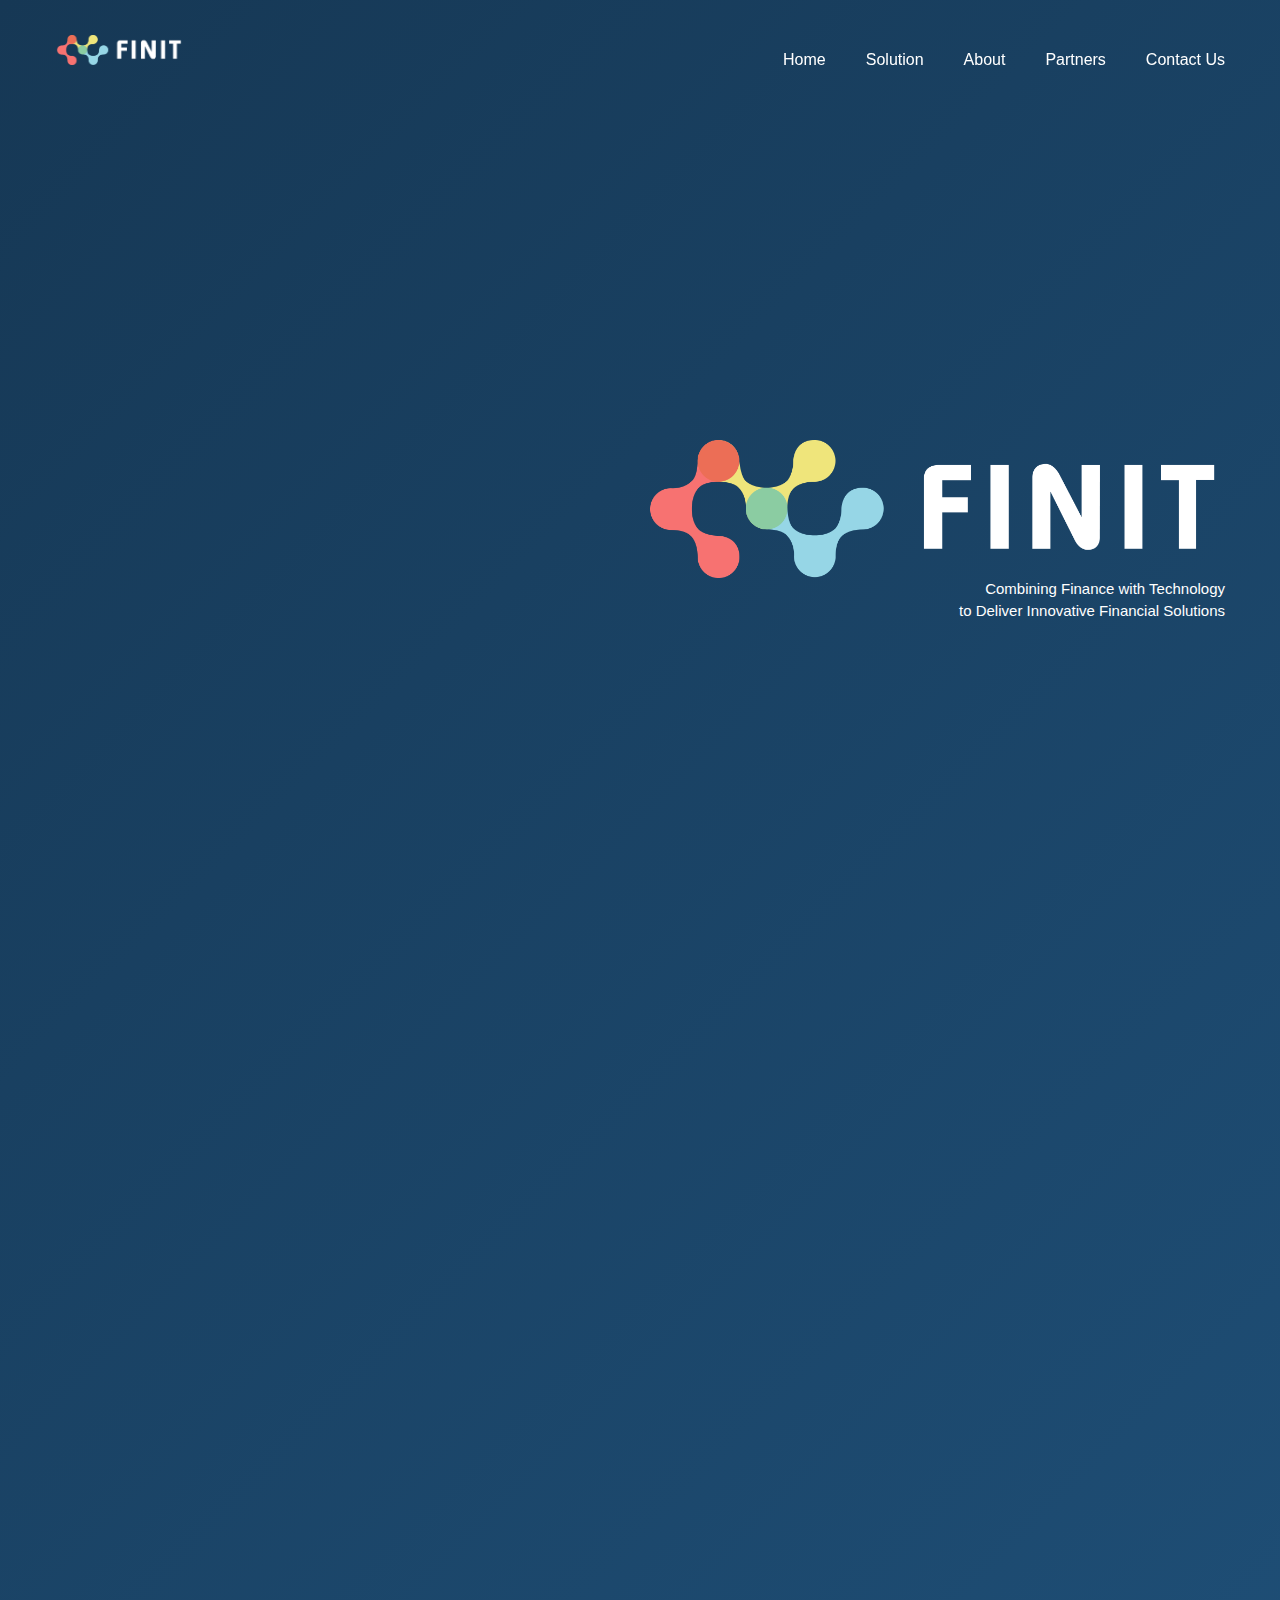
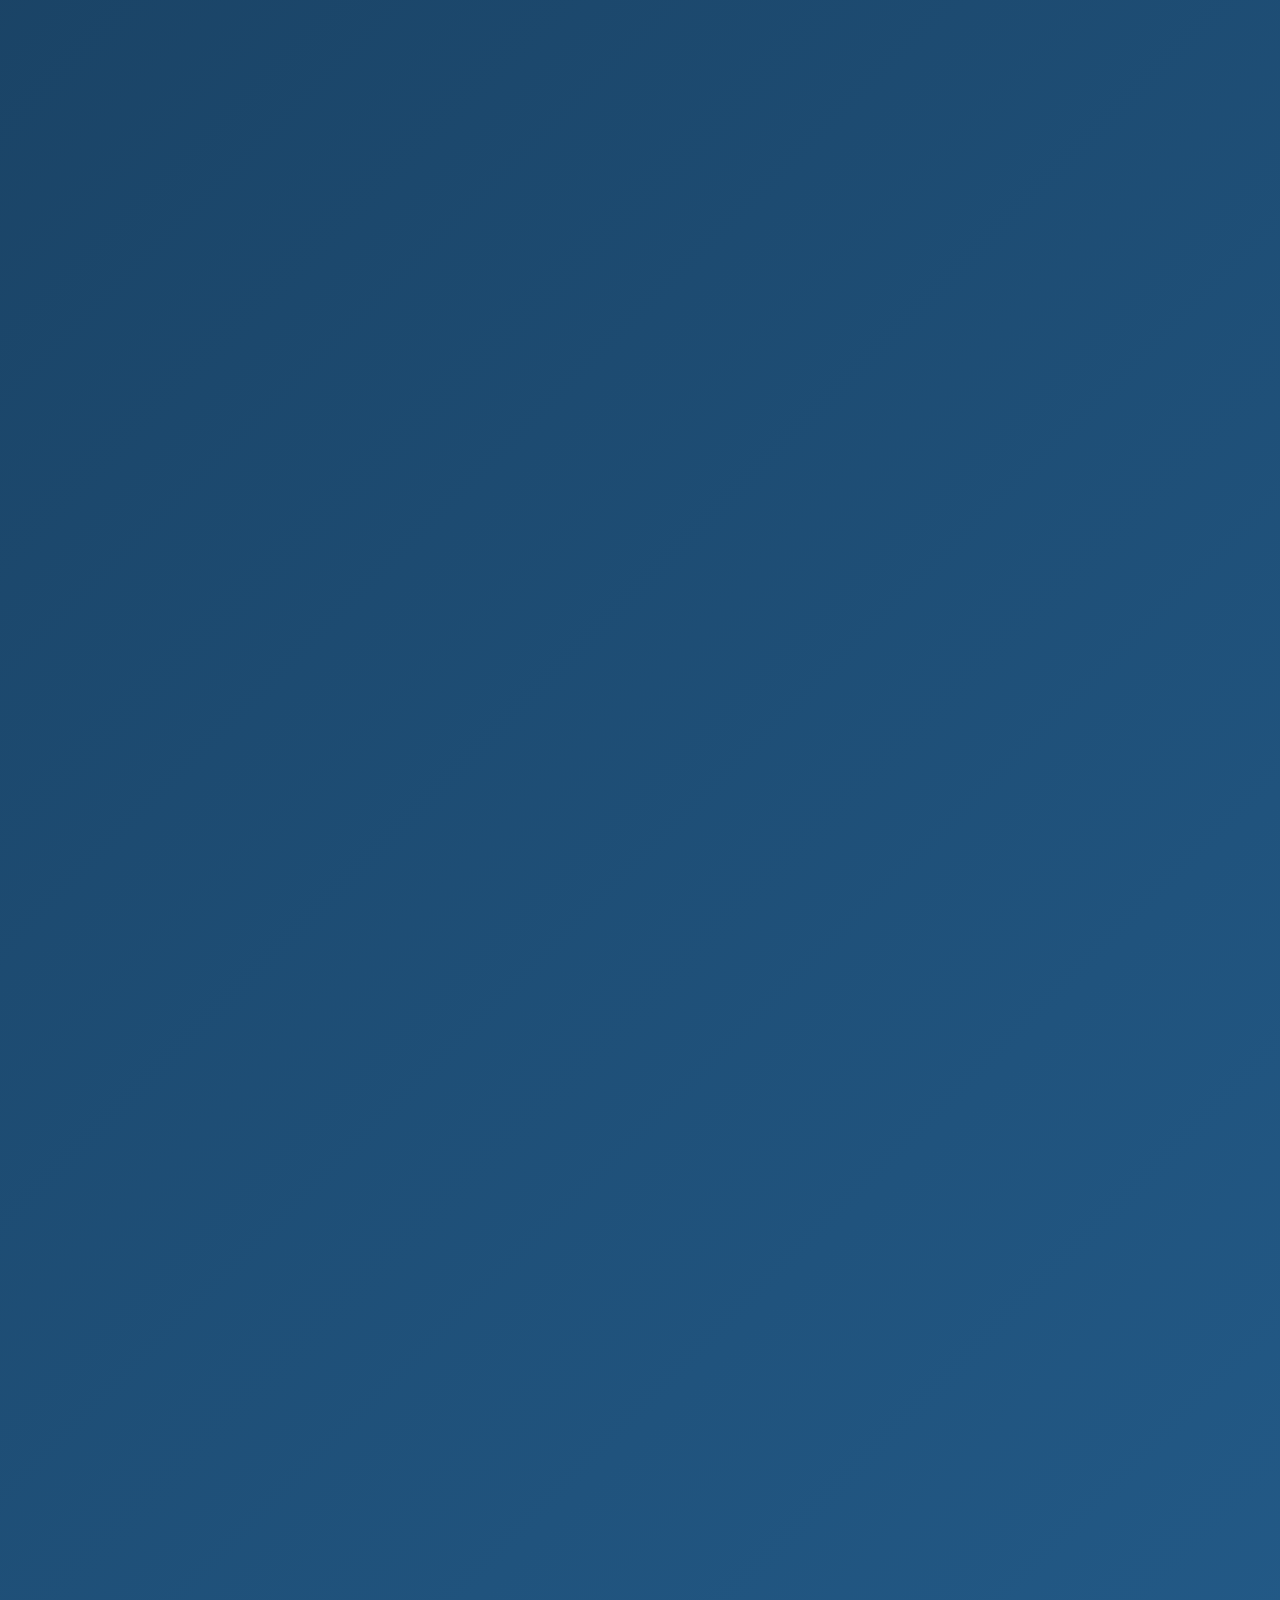
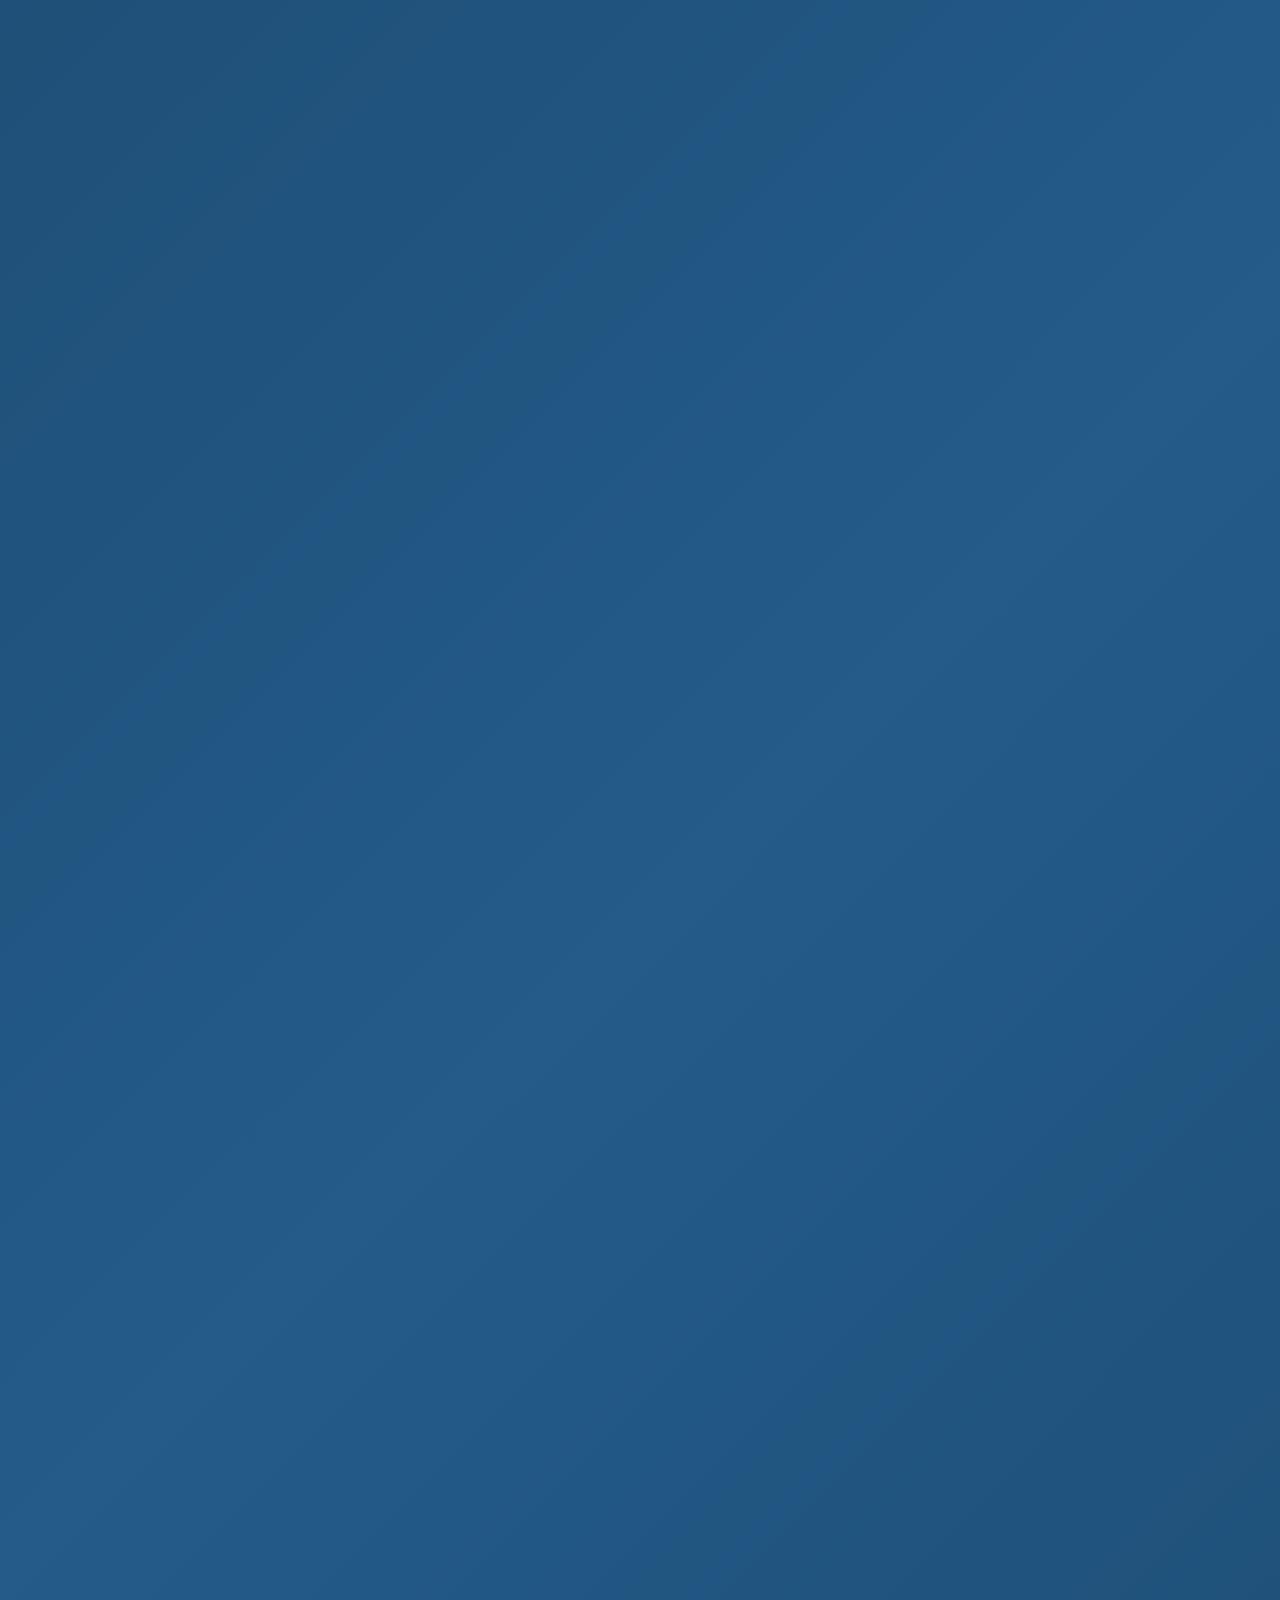
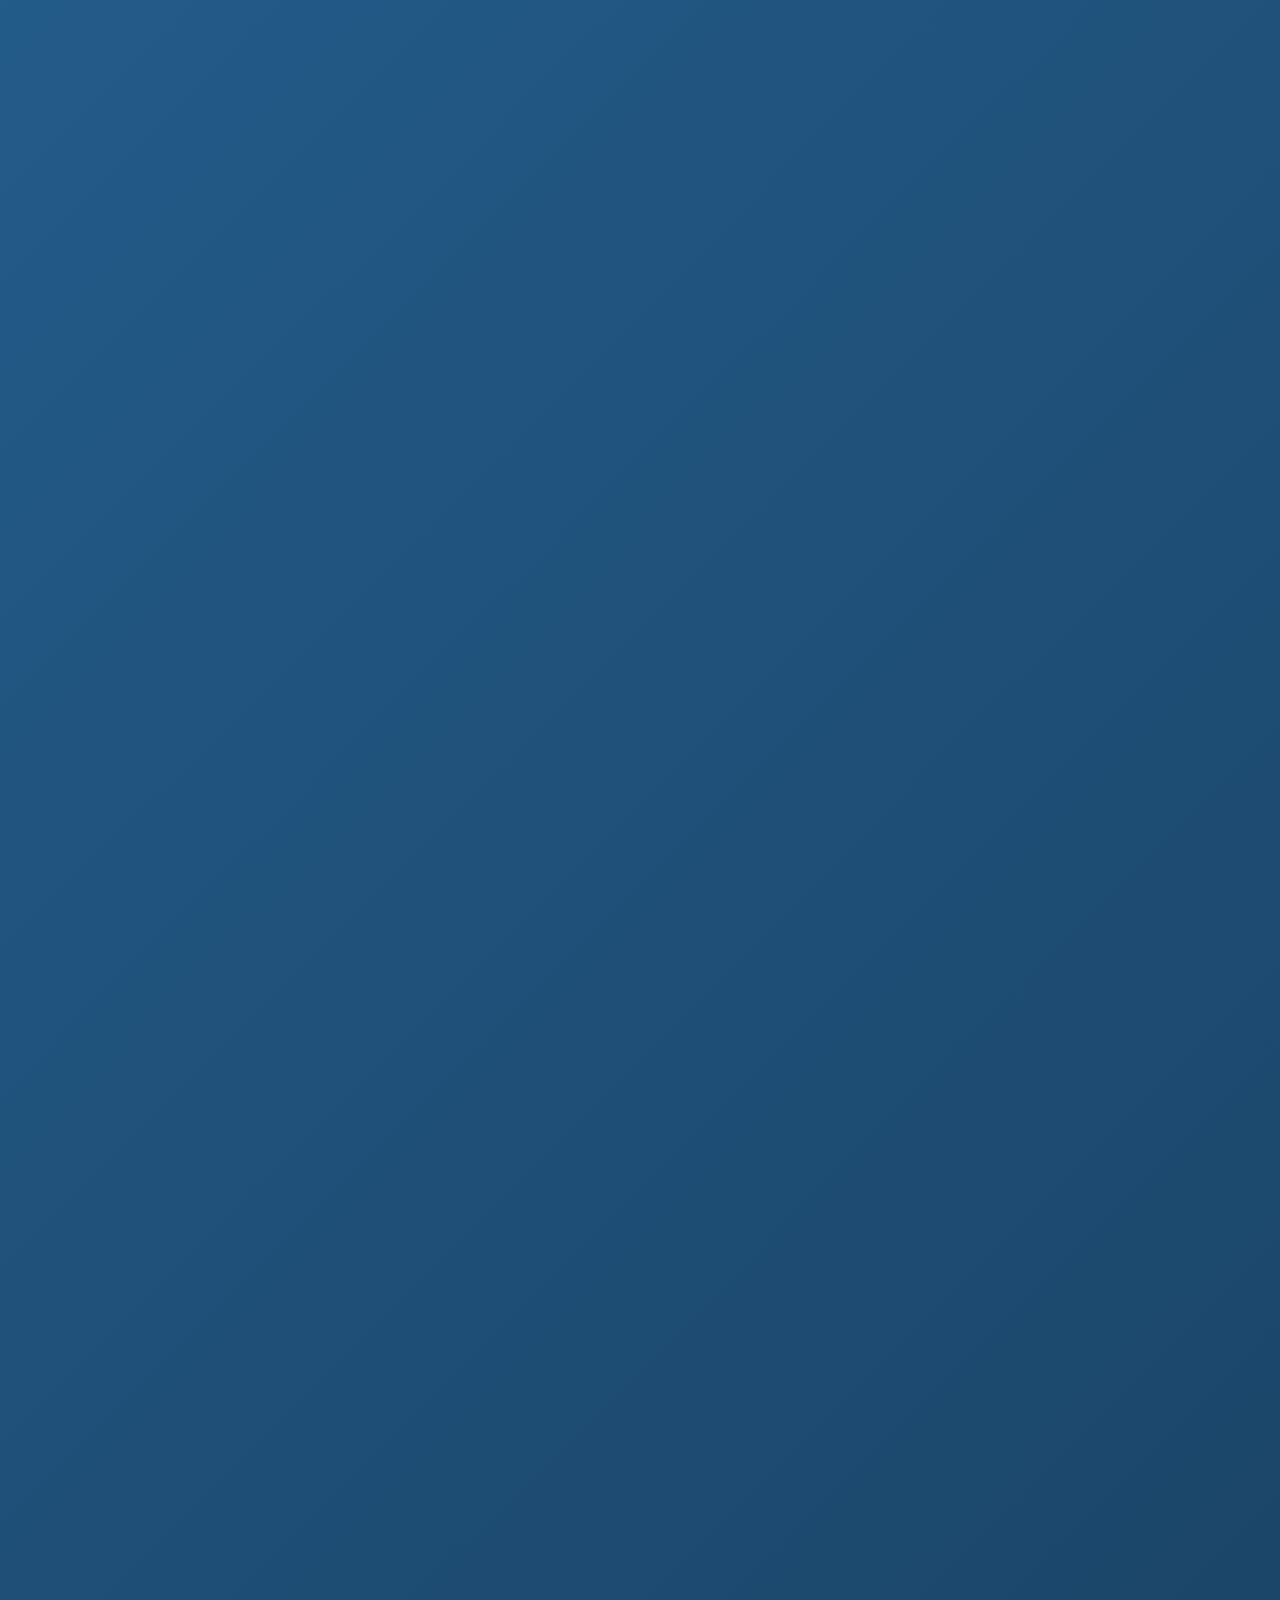
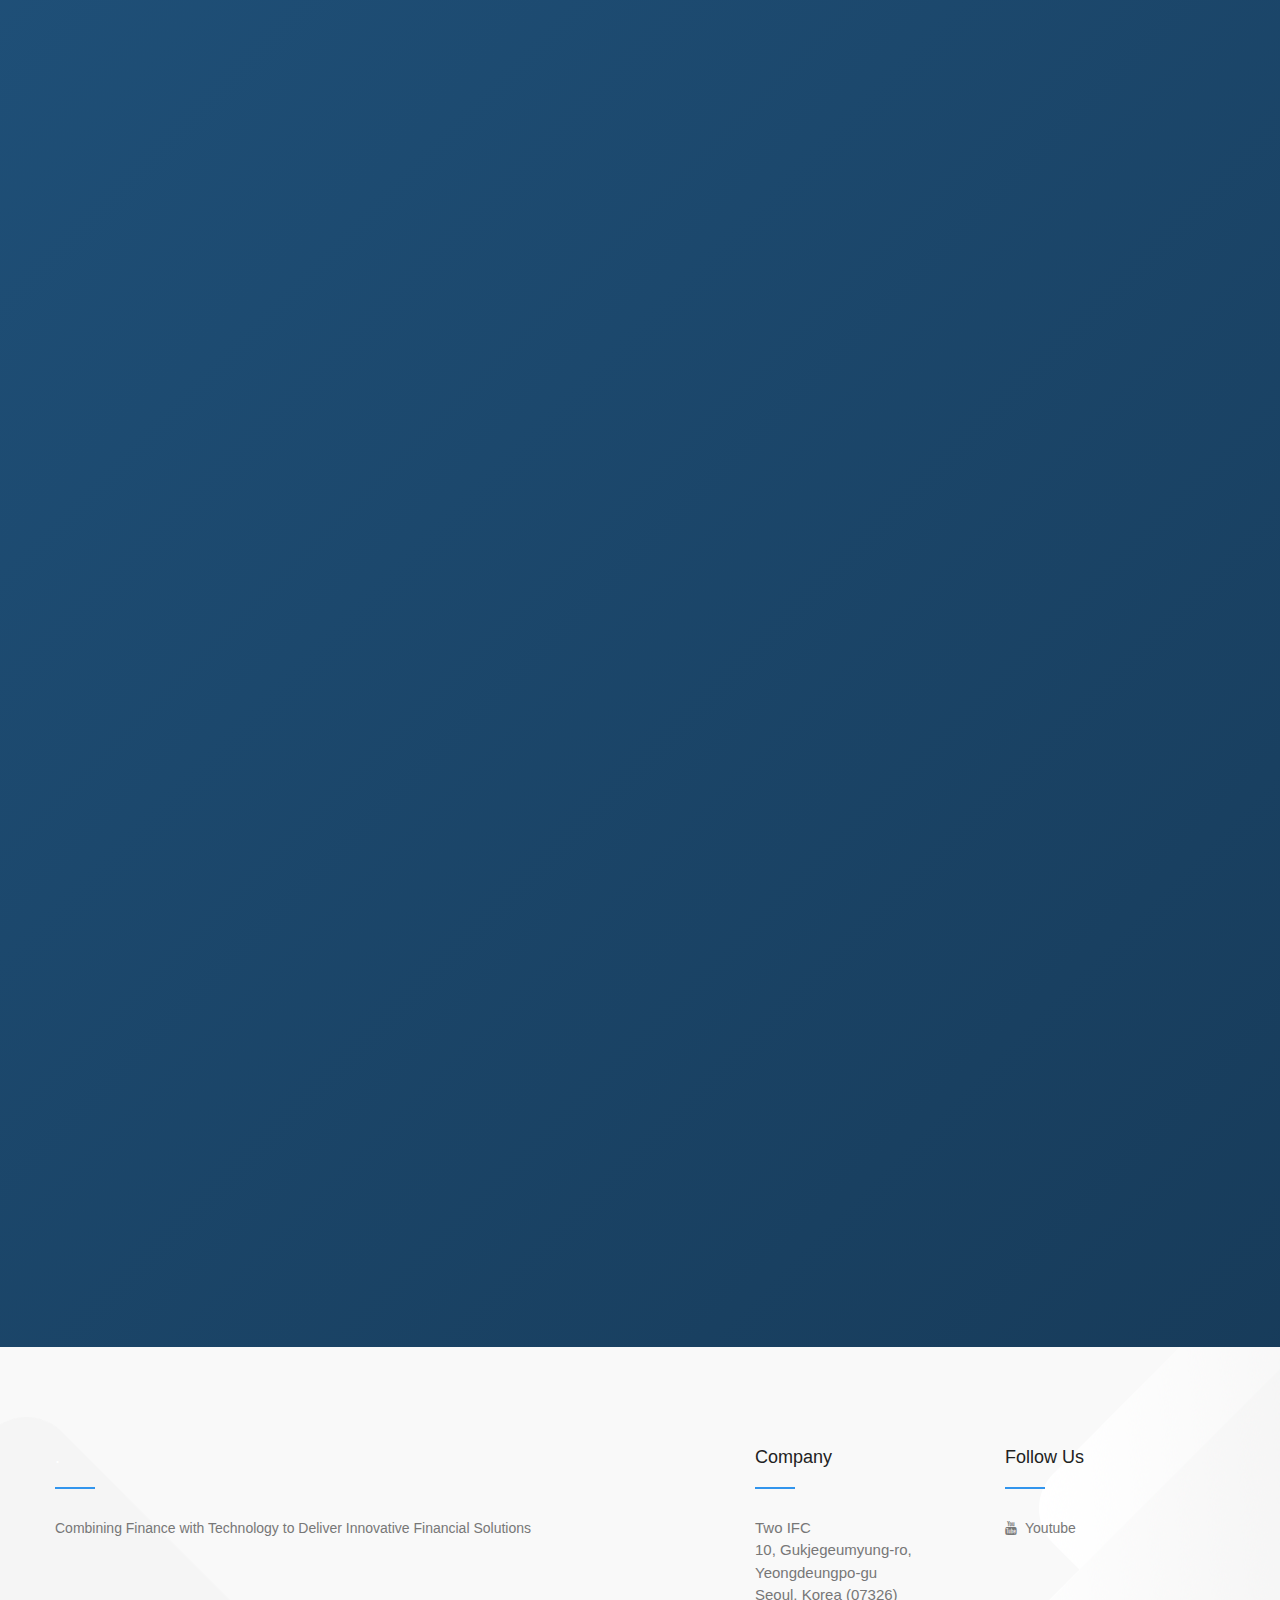
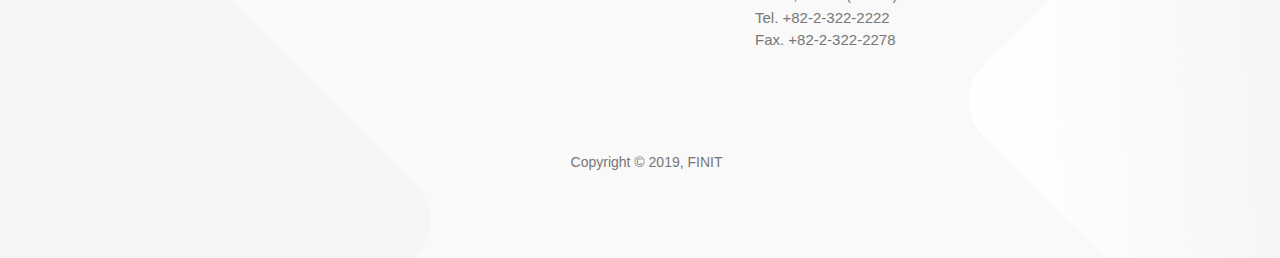
<file: index.html>
<!DOCTYPE html>
<html>
<head>
<meta charset="utf-8">
<title>FINIT</title>

<!-- Stylesheets -->
<link href="css/bootstrap.css" rel="stylesheet">
<link href="css/style.css" rel="stylesheet">
<link href="css/responsive.css" rel="stylesheet">
<link rel="stylesheet" href="https://cdnjs.cloudflare.com/ajax/libs/font-awesome/4.7.0/css/font-awesome.min.css">
<link rel="shortcut icon" href="images/icon.png" type="image/x-icon">
<link rel="icon" href="images/icon.png" type="image/x-icon">
<link rel="stylesheet" href="https://www.w3schools.com/w3css/4/w3.css">
<link href="https://unpkg.com/aos@2.3.1/dist/aos.css" rel="stylesheet">
<script src="https://unpkg.com/aos@2.3.1/dist/aos.js"></script>
<script src="https://code.jquery.com/jquery-1.11.3.min.js"></script>

<!-- Responsive -->
<meta name="google-site-verification" content="FDlFnQO1dR8Y0yHyDkpwl-oTbRiowgZJ6jSHiqvEiw0" />
<meta http-equiv="X-UA-Compatible" content="IE=edge">
<meta name="viewport" content="width=device-width, initial-scale=1.0, maximum-scale=1.0, user-scalable=0">
<meta name="naver-site-verification" content="146d25950660a3173284c7227d242fb510644a04"/>
<meta name="description" content="피니트는 파워맵과 힌트플러스를 증권회사 HTS에서 운영하 있으며, 실시간 수급 정보를 제공합니다">
<meta property="og:type" content="website">
<meta property="og:title" content="피니트">
<meta property="og:description" content="피니트는 파워맵과 힌트플러스를 증권회사 HTS에서 운영하 있으며, 실시간 수급 정보를 제공합니다!!">
<meta property="og:image" content="http://finit.co.kr/images/logo.png">
<meta property="og:url" content="http://finit.co.kr/">
<style media="screen">
.timeline {
  position: relative;
  max-width: 1200px;
  margin: 0 auto;
}
.timeline::after {
  content: '';
  position: absolute;
  width: 6px;
  background-color: white;
  top: 0;
  bottom: 0;
  left: 50%;
  margin-left: -3px;
}
.container1 {
  padding: 10px 40px;
  position: relative;
  background-color: inherit;
  width: 50%;
}
.container1::after {
  content: '';
  position: absolute;
  width: 25px;
  height: 25px;
  right: -12px;
  background-color: white;
  border: 4px solid #3295ed;
  top: 15px;
  border-radius: 50%;
  z-index: 1;
}
.left1 {
  left: 0;
}
.right1 {
  left: 50%;
}
.left1::before {
  content: " ";
  height: 0;
  position: absolute;
  top: 22px;
  width: 0;
  z-index: 1;
  right: 30px;
  border: medium solid white;
  border-width: 10px 0 10px 10px;
  border-color: transparent transparent transparent white;
}
.right1::before {
  content: " ";
  height: 0;
  position: absolute;
  top: 22px;
  width: 0;
  z-index: 1;
  left: 30px;
  border: medium solid white;
  border-width: 10px 10px 10px 0;
  border-color: transparent white transparent transparent;
}
.right1::after {
  left: -12px;
}
.content1 {
  padding: 20px 30px;
  background-color: white;
  position: relative;
  border-radius: 6px;
}

@media screen and (max-width: 600px) {
  .timeline::after {
  left: 31px;
  }
  .container1 {
    width: 100%;
    padding-left: 70px;
    padding-right: 25px;
  }
  .container1::before {
    left: 60px;
    border: medium solid white;
    border-width: 10px 10px 10px 0;
    border-color: transparent white transparent transparent;
  }
  .left1::after, .right1::after {
    left: 15px;
  }
  .right1 {
    left: 0%;
  }
}
</style>
</head>
<body style="background:linear-gradient(135deg, #163855,#235b89,#163855);">
  <script>
    AOS.init();
  </script>

    <div class="page-wrapper">
      <div class="preloader"></div>
        <!-- 네비게이션바 시작 -->
        <header class="main-header">
          <div class="header-upper">
        	   <div class="auto-container">
            	<div class="clearfix">
                <div class="pull-left logo-box">
                  <div class="logo"><a href="index.html"><img src="images/background/finitlogo.png" style="width:128px; height:30px;" alt="" title=""></a></div>
                </div>
                  <div class="nav-outer clearfix">
						        <nav class="main-menu navbar-expand-md">
							       <div class="navbar-header">
								      <button class="navbar-toggler" type="button" data-toggle="collapse" data-target="#navbarSupportedContent" aria-controls="navbarSupportedContent" aria-expanded="false" aria-label="Toggle navigation">
									     <span class="icon-bar"></span>
									     <span class="icon-bar"></span>
									     <span class="icon-bar"></span>
								      </button>
							       </div>
							      <div class="navbar-collapse collapse scroll-nav clearfix" id="navbarSupportedContent">
								     <ul class="navigation clearfix">
                      <li><a href="#home">Home</a></li>
    									<li class="dropdown"><a href="#">Solution</a>
  										 <ul>
  											<li><a href="#powermapus">Powermap US</a></li>
  											<li><a href="#powermap">Powermap</a></li>
  										</ul>
    								 </li>
  									  <li><a href="#about">About</a></li>
                      <li><a href="#partners">Partners</a></li>
                      <li><a href="contact.html">Contact us</a></li>
      							 </ul>
      							</div>
						       </nav>
        					</div>
                </div>
              </div>
            </div>
          </header>
          <!-- 네비게이션바 끝 -->

      <!-- 메인페이지 시작 -->
    <section  id="home">
      <br><br><br><br>
		<div class="auto-container">
			<div class="content" style="margin-top:350px; margin-bottom:400px; text-align:right;">
        <img src="images/background/finitlogo.png" alt="" style="width:50%;">
				<div class="text" style="color:white;">Combining Finance with Technology <br>to Deliver Innovative Financial Solutions</div>
			</div>
		</div>
	</section>
  <!-- 메인페이지 끝 -->
  <!-- 파워맵us시작 -->
	<section class="" id="powermapus" data-aos="fade-up" data-aos-duration="2000" >
    <br><br><br><br>
		<div class="auto-container">
			<div class="sec-title centered">
				<h2 style="color:white; margin-top: 50px;">PowerMap US</h2>
				<div class="separater"></div>
				<div class="text" style="color:white;">For real-time flow analysis, PowerMap US utilizes AI technology to extract
        benchmark transactions that are closely related to the stock price moves in the market.
        Based on the transaction, it performs feature analysis to derive the volume flow analysis results.
        </div>
        <br>
        <br>
        <br>
        <br>
        <img src="images/us-img-1.png" style="width: 70%; height: auto;" alt="">
        <br>
        <br>
        <br>
        <br>
        <br>
        <h4 style="color:white;" data-aos="fade-up" data-aos-duration="2000">Two main features</h4>
        <div class="row" >
        <br>
          <div class="w3-col w3-container m6" data-aos="fade-right" data-aos-duration="2000">
            <img src="images/us-img-2-1.png" alt="" style="margin-top:32px;">
            <br><br>
        </div>
        <div class="w3-col w3-container m6" data-aos="fade-left" data-aos-duration="2000">
        <img src="images/us-img-2-2.png" alt="" style="margin-top:32px;">
        <br><br>
        </div>
        </div>
        <br>
        <br>
        <br>
        <br>
        <h4 style="color:white;" data-aos="fade-up" data-aos-duration="2000">PowerMap US provides information for constructing optimal trading strategies</h4>
        <div class="row" >
        <br>
        <div class="w3-col w3-container m6" data-aos="fade-right" data-aos-duration="2000">
        <img src="images/amzn_flowchart.jpg" alt="" style="margin-top:32px; height: 75%;">
            <div class="text" style="color:white;">
              AMZN Intraday Flow Chart(MAR 16th, 2023)
            </div>
        <br><br>
        </div>

          <div class="w3-col w3-container m6 hi" data-aos="fade-left" data-aos-duration="2000">
          <img src="images/nflx_flowchart.jpg" alt="" style="margin-top:32px; height: 75%;">
          <div class="text" style="color:white;">
            NFLX Intraday Flow Chart(MAR 16th, 2023)
          </div>
        <br><br>
        </div>
        </div>
      			</div>
      		</div>
      	</section>
        <!-- 파워맵us끝 -->
        <!-- 파워맵시작 -->
      <section id="powermap" data-aos="fade-up" data-aos-duration="2000">
          <br><br><br><br>
          <div class="auto-container" style="text-align:center; color:white;">
        	   <div class="sec-title centered">
            <h2 style="color:white;  margin-top: 50px;">PowerMap</h2>
            <div class="separater"></div>
        <br>
        <br>
        <br>
        <br>
        <h3>Volume Flow Analysis Target</h3>
        <div class="row" >
          <br>
          <div class="w3-col w3-container m4">
            <img src="images/us-icon-4.png" alt="" style="margin-top:32px;">
        <br>
        <br>
          <div class="text" style="color:white;">
            Foreign Accounts
          </div>
        </div>
      <div class="w3-col w3-container m4">
        <img src="images/us-icon-5.png" alt="" style="margin-top:32px;">
        <br><br>
        <div class="text" style="color:white;">
          Institutions
        </div>
      </div>
      <div class="w3-col w3-container m4">
        <img src="images/us-icon-6.png" alt="" style="margin-top:32px;">
        <br><br>
        <div class="text" style="color:white;">
          Retails
        </div>
      </div>
    </div>
      <br>
      <br>
      <br>
      <br>
      <h3>Features</h3>
      <div class="row" >
      <br>
        <div class="w3-col w3-container m4">
          <img src="images/us-icon-7.png" alt="" style="margin-top:32px;">
        <br>
        <br>
          <div class="text" style="color:white;">
            Tracking foreign account <br>and institution flows <br>through deep learning
          </div>
        </div>
      <div class="w3-col w3-container m4">
        <img src="images/us-icon-8.png" alt="" style="margin-top:32px;">
        <br>
        <br>
        <div class="text" style="color:white;">
          Calculation and <br>
          simulation of weights <br>
          for enhancing accuracy
        </div>
      </div>
        <div class="w3-col w3-container m4">
          <img src="images/us-icon-9.png" alt="" style="margin-top:32px;">
        <br>
        <br>
          <div class="text" style="color:white;">
            Provides real-time <br>
            market indicators
          </div>
        </div>
      </div>
        <br>
        <br>
        <br>
        <br>
        <h3>PowerMap Technical Background</h3>
        <div class="row" >
          <br>
          <div class="w3-col w3-container m4">
            <img src="images/us-icon-1.png" alt="" style="margin-top:32px;">
          <br>
          <br>
          <div class="text" style="color:white;">
            Foreign accounts and <br>
            institutions trade flow <br>
            analysis model
          </div>
          <div class="text" style="color:white; ">
            Utilizes deep learning <br>
            technology based on historical <br>
            market data.

          </div>
        </div>

        <div class="w3-col w3-container m4">
          <img src="images/us-icon-2.png" alt="" style="margin-top:32px;">
        <br>
          <div class="text" style="color:white;">
            Foreign account net buying <br>
            Institution net buying <br>
            Mass transaction Flow Score
          </div>
          <div class="text" style="color:white; ">
            Builds an initial analysis model and <br>
            refines the accuracy with data- <br>
            specific weighting and simulation.
          </div>
        </div>
      <div class="w3-col w3-container m4">
        <img src="images/us-icon-3.png" alt="" style="margin-top:32px;">
      <br>
      <br>
          <div class="text" style="color:white;">
            Real-time market <br>
            indicators and <br>
            transaction data
          </div>
          <div class="text" style="color:white; ">
            Estimates trading trends in <br>
            real time by applying current <br>
            market data into the model.
          </div>
        </div>
      </div>
        <br>
        <br>
        <br>
        <br>
        <div class="" data-aos="fade-up" data-aos-duration="2000">
          <h3>Who We are</h3>
          <div class="text" style="color:white; ">
            We are a fintech start-up company with mission of enhancing investing activities.<br>
            A proprietary solution of FINIT, PowerMap provides investors with a core trading solution.<br>
            PowerMap has been providing its service for years and now it is increasingly becoming a core trading solution for local retail investors in Korea.
          </div>
        </div>
          <br>
          <br>
          <div class="row" >
            <br>
            <div class="w3-col w3-container m6">
              <img src="images/us-img-5-1.png" alt="" style="margin-top:32px;width:60%;" data-aos="fade-right" data-aos-duration="2000">
            <br>
            <br>
            </div>
            <div class="w3-col w3-container m6">
              <img src="images/us-img-5-2_1.png" alt="" style="margin-top:32px; width:60%;" data-aos="fade-left" data-aos-duration="2000">
            <br>
            <br>
            </div>
          </div>
        </div>
        <br>
        <br>
        <br>
        <br>
      </div>
    </section>
    <!-- 파워맵끝 -->
    <!-- 타임라인시작 -->
    <section class="" id="about" data-aos="fade-up" data-aos-duration="2000">
        <br>
        <br>
        <br>
        <br>
		      <div class="auto-container">
            <div class="sec-title centered">
              <h2 style="color:white;  margin-top: 50px; ">About</h2>
              <div class="separater"></div>
            </div>
            <div style="box-sizing:border-box;">
              <div class="timeline">
                <div class="container1 left1" data-aos="fade-right" data-aos-duration="2000">
                  <div class="content1">
                    <h2>2019</h2>
                    <p>
                      2019.01 Established FINIT <br>
                      2019.04 Lanched PowerMap <br>
                      2019.07 Partnership with eBest Investment & Securities <br>
                      2019.12 Partnership with Shinhan Securities
                    </p>
                  </div>
                </div>
                <div class="container1 right1" data-aos="fade-left" data-aos-duration="2000">
                  <div class="content1">
                    <h2>2020</h2>
                    <p>
                      2020.03 Partnership with Mirae Asset Securities<br>
                      2020.04 Partnership with KB Securities <br>
                      2020.09 Partnership with KIWOOM Securities
                    </p>
                  </div>
                </div>
                <div class="container1 left1" data-aos="fade-right" data-aos-duration="2000">
                  <div class="content1">
                    <h2>2021</h2>
                    <p>
                    2021.02 Partnership with DAOL Investment & Securities<br>
                    2021.10 Partnership with NH Investment & Securities
                    </p>
                  </div>
                </div>
                <div class="container1 right1" data-aos="fade-left" data-aos-duration="2000">
                  <div class="content1">
                    <h2>2022</h2>
                    <p>
                      2022.10 Developed PowerMap US
                    </p>
                  </div>
                </div>
              </div>
            </div>
            <br>
            <br>
            <br>
            <br>
            <br>
            <br>
            </div>
        </section>
        <!-- 타임라인끝 -->
        <!-- 파트너스시작 -->
        <section class="testimonial-section" id="partners" data-aos="fade-up" data-aos-duration="2000">
          <br>
          <br>
          <br>
          <br>
		        <div class="auto-container">
			           <div class="sec-title centered">
				               <h2 style="color:white;">Partners</h2>
				                   <div class="separater"></div>
				                       <div class="text" style="color:white;">
                                 Our solution is implemented by most major securities companies in Korea.
                               </div>
			                          </div>
			                             <div class="carousel-outer">
                                    <ul class="sponsors-carousel owl-carousel owl-theme">
                                        <li><div class="image-box"><a href="https://www.hanaw.com/main/main/index.cmd"><img src="images/us-partner-5.png"  alt=""></a></div></li>
                                        <li><div class="image-box"><a href="https://www.ebestsec.co.kr"><img src="images/us-partner-7.png"  alt=""></a></div></li>
                                        <li><div class="image-box"><a href="https://www.miraeassetdaewoo.com/"><img src="images/us-partner-4.png" alt=""></a></div></li>
                                        <li><div class="image-box"><a href="https://www.sks.co.kr/"><img src="images/us-partner-2.png" style="height:120px;" alt=""></a></div></li>
                                        <li><div class="image-box"><a href="https://www.kiwoom.com"><img src="images/us-partner-3.png" style="height:180px;" alt=""></a></div></li>
                                        <li><div class="image-box"><a href="https://www.shinhaninvest.com"><img src="images/us-partner-1.png" "  alt=""></a></div></li>
                                        <li><div class="image-box"><a href="https://www.nhqv.com/"><img src="images/us-partner-6.png" " alt=""></a></div></li>
                                    </ul>
                                  </div>
		                             </div>
                            <br>
                            <br>
                            <br>
                            <br>
                            <br>
                            <br>
            </section>
            <!-- 파트너스끝 -->
            <!-- footer 시작 -->
            <footer class="main-footer">
		          <div class="auto-container">
                <div class="widgets-section">
                	<div class="row clearfix">
                    <div class="big-column col-lg-7 col-md-12 col-sm-12">
						                <div class="row clearfix">
                              <div class="footer-column col-lg-12 col-md-12 col-sm-12">
                                <div class="footer-widget awesome-widget">
                                  <h2 style="color:white">.</h2>
                                  <div class="text">Combining Finance with Technology to Deliver Innovative Financial Solutions</div>
                                </div>
                              </div>
						                 </div>
					            </div>
                    <div class="big-column col-lg-5 col-md-12 col-sm-12">
						               <div class="row clearfix">
                            <div class="footer-column col-lg-6 col-md-6 col-sm-12">
                            <div class="footer-widget links-widget">
									                     <h2>Company</h2>
                                       <div class="text">
                                         Two IFC<br>
                                         10, Gukjegeumyung-ro, Yeongdeungpo-gu<br> Seoul, Korea (07326)<br/> Tel. +82-2-322-2222 <br/>Fax. +82-2-322-2278
                                      </div>
								             </div>
							              </div>
                          <div class="footer-column col-lg-6 col-md-6 col-sm-12">
                            <div class="footer-widget social-widget">
									                     <h2>Follow Us</h2>
									          <ul class="footer-social-links">
                              <li><a href="https://www.youtube.com/channel/UCvW7IwAS0Y6dKOGkps3IX_g"><span class="icon fa fa-youtube"></span>Youtube</a></li>
									          </ul>
								            </div>
							             </div>
						              </div>
					            </div>
				             </div>
			              </div>
              			<div class="footer-bottom">
              				<div class="row clearfix">

              						</form>
              					</div>
              					<div class="copyright-column col-lg-7 col-md-6 col-sm-12">
              						<div class="copyright">Copyright &copy; 2019, <a target="_blank" >FINIT</a></div>
              					</div>
              				</div>
              			</div>
		                </div>
	                 </footer>
                   <!-- Footer 끝 -->
                 </div>
<div class="scroll-to-top scroll-to-target" data-target="html"><span class="fa fa-angle-double-up"></span></div>
<script src="js/jquery.js"></script>
<script src="js/popper.min.js"></script>
<script src="js/pagenav.js"></script>
<script src="js/jquery.scrollTo.js"></script>
<script src="js/bootstrap.min.js"></script>
<script src="js/jquery.mCustomScrollbar.concat.min.js"></script>
<script src="js/jquery.fancybox.js"></script>
<script src="js/appear.js"></script>
<script src="js/owl.js"></script>
<script src="js/wow.js"></script>
<script src="js/jquery-ui.js"></script>
<script src="js/script.js"></script>
</body>
</html>
</file>
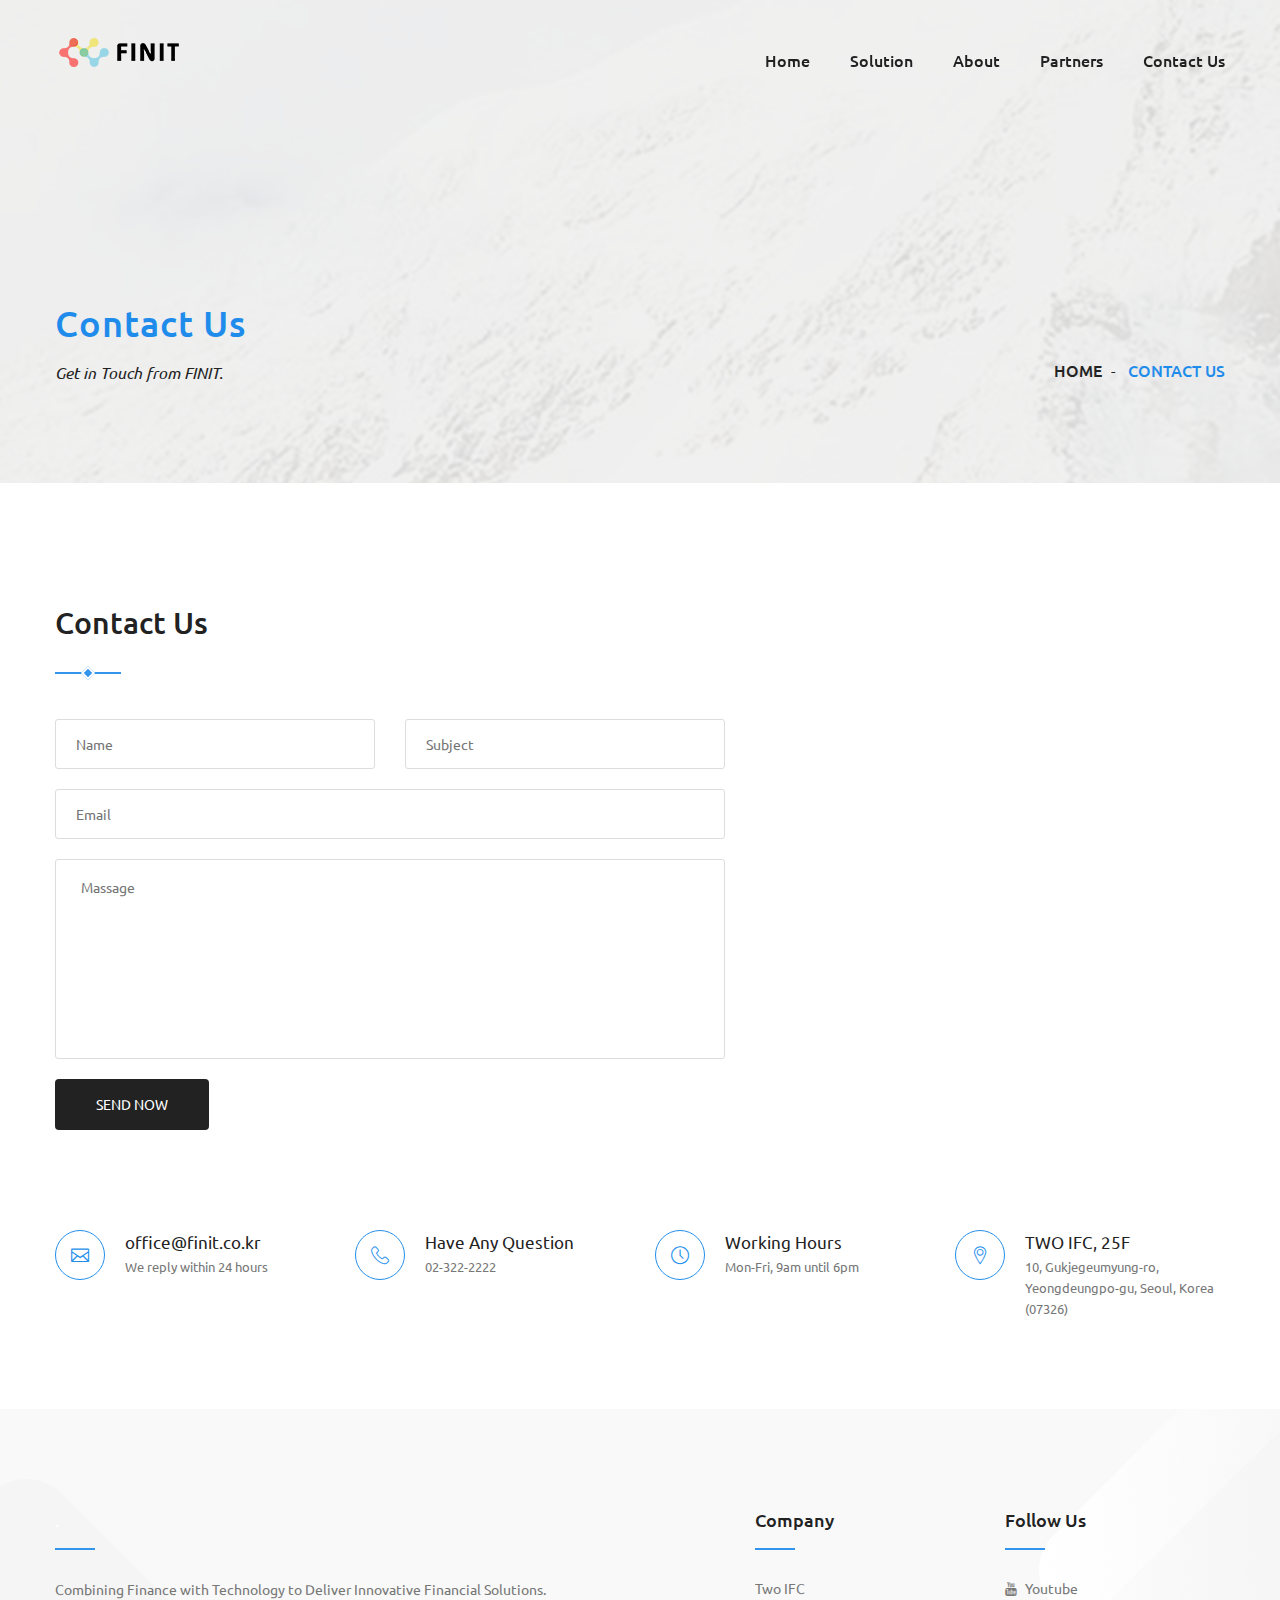
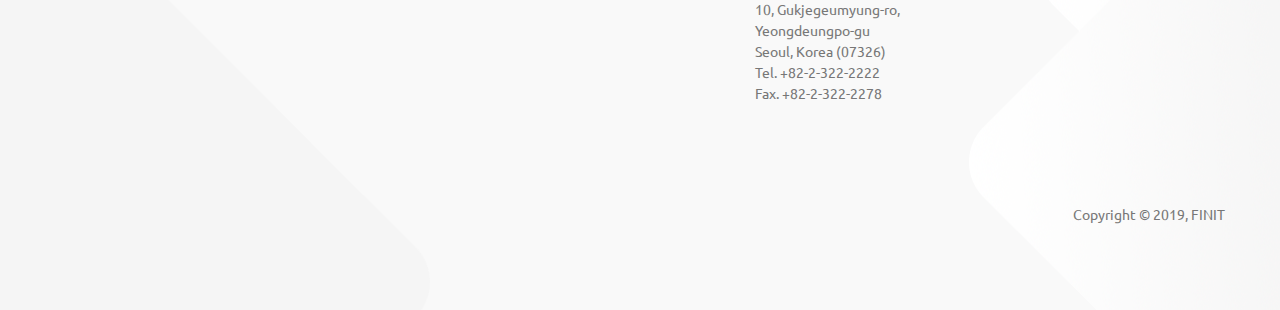
<file: contact.html>
<!DOCTYPE html>
<html>
<head>
<meta charset="utf-8">
<title>FINIT</title>
<!-- Stylesheets -->
<link href="css/bootstrap.css" rel="stylesheet">
<link href="css/style.css" rel="stylesheet">
<link href="css/responsive.css" rel="stylesheet">
<link rel="shortcut icon" href="images/icon.png" type="image/x-icon">
<link rel="icon" href="images/icon.png" type="image/x-icon">
<link rel="stylesheet" href="https://cdnjs.cloudflare.com/ajax/libs/font-awesome/4.7.0/css/font-awesome.min.css">
<!-- Responsive -->
<meta http-equiv="X-UA-Compatible" content="IE=edge">
<meta name="viewport" content="width=device-width, initial-scale=1.0, maximum-scale=1.0, user-scalable=0">
<meta name="naver-site-verification" content="146d25950660a3173284c7227d242fb510644a04"/>
<meta name="description" content="피니트는 파워맵과 힌트플러스를 증권회사 HTS에서 운영하 있으며, 실시간 수급 정보를 제공합니다">
<meta property="og:type" content="website">
<meta property="og:title" content="피니트">
<meta property="og:description" content="피니트는 파워맵과 힌트플러스를 증권회사 HTS에서 운영하 있으며, 실시간 수급 정보를 제공합니다">
<meta property="og:image" content="http://finit.co.kr/images/logo.png">
<meta property="og:url" content="http://finit.co.kr/">
<!--[if lt IE 9]><script src="https://cdnjs.cloudflare.com/ajax/libs/html5shiv/3.7.3/html5shiv.js"></script><![endif]-->
<!--[if lt IE 9]><script src="js/respond.js"></script><![endif]-->
</head>
<body>
<div class="page-wrapper">
    <div class="preloader"></div>
    <header class="main-header header-style-two">
        <div class="header-upper">
        	<div class="auto-container">
            	<div class="clearfix">
                	<div class="pull-left logo-box">
                    	<div class="logo"><a href="index.html"><img src="images/logo.png" alt="" title=""></a></div>
                    </div>
                   	<div class="nav-outer clearfix">
            <nav class="main-menu navbar-expand-md">
							<div class="navbar-header">
								<button class="navbar-toggler" type="button" data-toggle="collapse" data-target="#navbarSupportedContent" aria-controls="navbarSupportedContent" aria-expanded="false" aria-label="Toggle navigation">
									<span class="icon-bar"></span>
									<span class="icon-bar"></span>
									<span class="icon-bar"></span>
								</button>
							</div>
							<div class="navbar-collapse collapse scroll-nav clearfix" id="navbarSupportedContent">
								<ul class="navigation clearfix">
                  <li><a href="index.html#home">Home</a></li>
									<li class="dropdown"><a href="#">Solution</a>
										 <ul>
											<li><a href="index.html#powermapus">Powermap US</a></li>
											<li><a href="index.html#powermap">Powermap</a></li>
										</ul>
									</li>
									  <li><a href="index.html#about">About</a></li>
                    <li><a href="index.html#partners">Partners</a></li>
                    <li><a href="contact.html">Contact us</a></li>
								</ul>
							</div>
						</nav>
					</div>
        </div>
      </div>
     </div>
    </header>
    <section class="page-title" style="background-image:url(images/background/5.jpg);" id="home-banner">
    	<div class="auto-container">
        	<div class="clearfix">
				<div class="pull-left">
					<h1>Contact us</h1>
					<div class="text">Get in Touch from FINIT.</div>
				</div>
                <div class="pull-right">
					<ul class="bread-crumb">
						<li><a href="index.html">Home</a></li>
						<li>Contact us</li>
					</ul>
				</div>
            </div>
        </div>
    </section>
	  <section class="contact-page-section">
		    <div class="auto-container">
			       <div class="row clearfix">
				           <div class="form-column col-lg-7 col-md-12 col-sm-12">
					                <div class="inner-column">
						                      <div class="sec-title">
							                             <h2>Contact us</h2>
							                             <div class="separater"></div>
						                       </div>
                          <div class="contact-form">
                            <form method="post"  id="contact-form">
                                <div class="row clearfix">
                                    <div class="form-group col-lg-6 col-md-6 col-sm-12">
                                        <input type="text" name="firstname" value="" placeholder="Name" required>
                                    </div>
                                    <div class="form-group col-lg-6 col-md-6 col-sm-12">
                                        <input type="text" name="subject" value="" placeholder="Subject" required>
                                    </div>
                                    <div class="form-group col-lg-12 col-md-12 col-sm-12">
                                        <input type="text" name="email" value="" placeholder="Email" required>
                                    </div>
                                    <div class="form-group col-lg-12 col-md-12 col-sm-12">
                                        <textarea name="message" placeholder="Massage"></textarea>
                                    </div>
                                    <div class="form-group col-md-12 col-sm-12 col-xs-12">
                                        <button type="submit" class="theme-btn send-btn" onclick="location.href='mailto:ydh9201@finit.co.kr'">Send Now</button>
                                    </div>
                                </div>
                            </form>
                        </div>
					                 </div>
				              </div>
          				<div class="map-column col-lg-5 col-md-12 col-sm-12">
          					<div class="inner-column">
          						<!--Map Canvas-->
                                  <!-- <div class="map-canvas"
                                      data-zoom="12"
                                      data-lat="37.548555"
                                      data-lng="126.923270"
                                      data-type="roadmap"
                                      data-hue="#ffc400"
                                      data-title="FINIT"
                                      data-icon-path="images/icons/map-marker.png"
                                      data-content="서울특별시 영등포구 국제금융로 10, 25층 FINIT<br><a href='mailto:office@finit.co.kr>finit.co.kr</a>">
                                  </div> -->
          					</div>
          				</div>
          			</div>
			<div class="contact-info-blocks">
				<div class="row clearfix">
					<div class="column col-lg-3 col-md-6 col-sm-12">
						<div class="info-block">
							<div class="block-inner">
								<div class="icon-box">
									<span class="icon flaticon-web"></span>
								</div>
								<h3>office@finit.co.kr</h3>
								<div class="text">We reply within 24 hours</div>
							</div>
						</div>
					</div>
					<div class="column col-lg-3 col-md-6 col-sm-12">
						<div class="info-block">
							<div class="block-inner">
								<div class="icon-box">
									<span class="icon flaticon-technology"></span>
								</div>
								<h3>Have Any Question</h3>
								<div class="text">02-322-2222</div>
							</div>
						</div>
					</div>
					<div class="column col-lg-3 col-md-6 col-sm-12">
						<div class="info-block">
							<div class="block-inner">
								<div class="icon-box">
									<span class="icon flaticon-clock-1"></span>
								</div>
								<h3>Working Hours</h3>
								<div class="text">Mon-Fri, 9am until 6pm</div>
							</div>
						</div>
					</div>
					<div class="column col-lg-3 col-md-6 col-sm-12">
						<div class="info-block">
							<div class="block-inner">
								<div class="icon-box">
									<span class="icon flaticon-location-pin"></span>
								</div>
								<h3>TWO IFC, 25F</h3>
								<div class="text">10, Gukjegeumyung-ro, Yeongdeungpo-gu, Seoul, Korea (07326)</div>
							</div>
						</div>
					</div>
				</div>
			</div>
		</div>
	</section>
	<footer class="main-footer">
		<div class="auto-container">
            <div class="widgets-section">
            	<div class="row clearfix">
                    <div class="big-column col-lg-7 col-md-12 col-sm-12">
						                <div class="row clearfix">
                              <div class="footer-column col-lg-12 col-md-12 col-sm-12">
                                <div class="footer-widget awesome-widget">
									              <h2 style="color:white">.</h2>
									                <div class="text">
                                    Combining Finance with Technology to Deliver Innovative Financial Solutions.</div>
								                  </div>
							                 </div>
						                  </div>
					             </div>
                    <div class="big-column col-lg-5 col-md-12 col-sm-12">
						                <div class="row clearfix">
                            <div class="footer-column col-lg-6 col-md-6 col-sm-12">
                            <div class="footer-widget links-widget">
									          <h2>Company</h2>
                            <div class="text">
                              Two IFC<br>
                              10, Gukjegeumyung-ro, Yeongdeungpo-gu<br> Seoul, Korea (07326)<br/> Tel. +82-2-322-2222 <br/>Fax. +82-2-322-2278
                           </div>
									          </ul>
								            </div>
							              </div>
                            <div class="footer-column col-lg-6 col-md-6 col-sm-12">
                              <div class="footer-widget social-widget">
                              <h2>Follow Us</h2>
                                <ul class="footer-social-links">
                                  <li><a href="https://www.youtube.com/channel/UCvW7IwAS0Y6dKOGkps3IX_g"><span class="icon fa fa-youtube"></span>Youtube</a></li>
                                </ul>
                              </div>
                            </div>
						               </div>
					                </div>
                  			 </div>
                  			</div>
                  			<div class="footer-bottom">
                  				<div class="row clearfix">
                  					<div class="social-column col-lg-5 col-md-6 col-sm-12">
                  						<ul class="social-icon-one">
						                  </ul>
					                  </div>
					                  <div class="copyright-column col-lg-7 col-md-6 col-sm-12">
						                 <div class="copyright">Copyright &copy; 2019, <a target="_blank">FINIT</a></div>
					                  </div>
				                   </div>
			                   </div>
                    		</div>
                    	</footer>
                    </div>
<div class="scroll-to-top scroll-to-target" data-target="html"><span class="fa fa-angle-double-up"></span></div>

<script src="js/jquery.js"></script>
<script src="js/popper.min.js"></script>
<script src="js/bootstrap.min.js"></script>
<script src="js/jquery.mCustomScrollbar.concat.min.js"></script>
<script src="js/jquery.fancybox.js"></script>
<script src="js/appear.js"></script>
<script src="js/validate.js"></script>
<script src="js/owl.js"></script>
<script src="js/wow.js"></script>
<script src="js/pagenav.js"></script>
<script src="js/jquery-ui.js"></script>

<!--Google Map APi Key-->
<script src="http://maps.google.com/maps/api/js?key=AIzaSyBKS14AnP3HCIVlUpPKtGp7CbYuMtcXE2o"></script>
<script src="js/map-script.js"></script>
<!--End Google Map APi-->
<script src="js/script.js"></script>

</body>
</html>
</file>
<file: css/style.css>
/* ---------------------------------------

[Master Stylesheet]

Project:    Cosper - Software and App Landing HTML Template
Version:    1
Last Change:    18/12/2018
Primary Use:    Software and App Landing

------------------------------------------

[Table of contents]

1. Fonts
2. Resources / Css Files
3. Reset
4. Global Settings
5. Buttons Style
6. Social Icons
7. Scroll To Top style
8. Section Title
9. Main Header
10. Main Slider Banner
11. Banner Section
12. Companines Section
13. Software Section
14. Download Section
15. Brand Section
16. Testimonial Section
17. Call To Action Section
18. News Section
19. Main Footer
20. Applicaton Section
21. Feature Section
22. Overview Section
23. Subscribe Section
24. App Section
25. Services Section
26. Software Section Two
27. Management Section
28. Inventory Section
29. Testimonial Section Two
30. Commitment Section
31. Banner Section Two
32. Services Section Two
33. Invoice Section
34. Sponsor Section Two
35. Template Section
36. Pricing Section
37. Price Block
38. Page Title Style
39. Sidebar Page Container
40. Blog Single
41. Comments Area
42. Comment Form
43. Contact Section
44. Map Section Style

-------------------------------------------*/

/***

====================================================================
	1. Fonts
====================================================================

 ***/

@import url('https://fonts.googleapis.com/css?family=Ubuntu:300,300i,400,400i,500,500i,700,700i');

/*font-family: 'Ubuntu', sans-serif;*/

/***

====================================================================
	2. Resources / Css Files
====================================================================

 ***/

@import url('font-awesome.css');
@import url('flaticon.css');
@import url('animate.css');
@import url('owl.css');
@import url('jquery-ui.css');
@import url('custom-animate.css');
@import url('jquery.fancybox.min.css');
@import url('jquery.mCustomScrollbar.min.css');

/***

====================================================================
	3. Reset
====================================================================

 ***/

* {
	margin:0px;
	padding:0px;
	border:none;
	outline:none;
}

/***

====================================================================
	4. Global Settings
====================================================================

 ***/

body {
	font-family: 'Ubuntu', sans-serif;
	font-size:14px;
	color:#777777;
	line-height:1.5em;
	font-weight:400;
	background:#ffffff;
	-webkit-font-smoothing: antialiased;
	-moz-font-smoothing: antialiased;
}

.bordered-layout .page-wrapper{
	padding:0px 50px 0px;
}

a{
	text-decoration:none;
	cursor:pointer;
	color:#1f8ceb;
}

button,
a:hover,a:focus,a:visited{
	text-decoration:none;
	outline:none !important;
}

h1,h2,h3,h4,h5,h6 {
	position:relative;
	font-weight:normal;
	margin:0px;
	background:none;
	line-height:1.6em;
}

input,button,select,textarea{

}

textarea{
	overflow:hidden;
}

p{
	position:relative;
	line-height:1.5em;
}

.auto-container{
	position:static;
	max-width:1200px;
	padding:0px 15px;
	margin:0 auto;
}

.medium-container{
	max-width:850px;
}

.page-wrapper{
	position:relative;
	margin:0 auto;
	width:100%;
	min-width:300px;
}

ul,li{
	list-style:none;
	padding:0px;
	margin:0px;
}

img{
	display:inline-block;
	max-width:100%;
}

.theme-btn{
	display:inline-block;
	transition:all 0.3s ease;
	-moz-transition:all 0.3s ease;
	-webkit-transition:all 0.3s ease;
	-ms-transition:all 0.3s ease;
	-o-transition:all 0.3s ease;
}

.centered{
	text-align:center;
}

/***

====================================================================
	5. Buttons Style
====================================================================

 ***/

/*Btn Style One*/

.btn-style-one{
	position:relative;
	padding:6px 28px 6px;
	line-height:24px;
	background:#ffffff;
	color:#1f8ceb;
	font-size:16px;
	font-weight:500;
	border:2px solid #ffffff;
	text-transform:capitalize;
}

.btn-style-one:hover{
	background:#1f8ceb;
	border-color:#1f8ceb;
	color:#ffffff;
}

/*Btn Style Two*/

.btn-style-two{
	position:relative;
	padding:15px 32px 15px;
	line-height:24px;
	background:#1f8ceb;
	color:#ffffff;
	font-size:16px;
	font-weight:600;
	border-radius: 3px;
	letter-spacing: 1px;
	border:2px solid #1f8ceb;
	text-transform:uppercase;
}

.btn-style-two:hover{
	background:none;
	color:#1f8ceb;
}

/* Button Style Three */

.btn-style-three{
	position:relative;
	color:#222222;
	font-size:14px;
	display:inline-block;
	background-color:#ffffff;
	text-transform:uppercase;
	border:1px solid #cccccc;
	padding:13px 80px 13px 30px;
	border-radius:0px 90px 50px 0px;
	transition:all 0.3s ease;
	-moz-transition:all 0.3s ease;
	-webkit-transition:all 0.3s ease;
	-ms-transition:all 0.3s ease;
	-o-transition:all 0.3s ease;
}

.btn-style-three:hover{
	color:#ffffff;
	background-color:#333333;
}

.btn-style-three .icon{
	position:absolute;
	right:-1px;
	top:0px;
	color:#ffffff;
	width:50px;
	height:50px;
	font-size:17px;
	line-height:50px;
	border-radius:50px;
	text-align:center;
	font-weight:600;
	background-color:#333333;
	transition:all 0.3s ease;
	-moz-transition:all 0.3s ease;
	-webkit-transition:all 0.3s ease;
	-ms-transition:all 0.3s ease;
	-o-transition:all 0.3s ease;
}

.btn-style-three:hover .icon{
	color:#333333;
	background-color:#ffffff;
}

.btn-style-three .icon:after{
	position:absolute;
	content:'';
	left:-5px;
	top:-5px;
	right:-5px;
	bottom:-5px;
	border-radius:50px;
	transition:all 0.3s ease;
	-moz-transition:all 0.3s ease;
	-webkit-transition:all 0.3s ease;
	-ms-transition:all 0.3s ease;
	-o-transition:all 0.3s ease;
	border:5px solid rgba(51,51,51,0.50);
}

.btn-style-three .icon .circle-two::before{
	position:absolute;
	content:'';
	left:-10px;
	top:-10px;
	right:-10px;
	bottom:-10px;
	border-radius:50px;
	transition:all 0.3s ease;
	-moz-transition:all 0.3s ease;
	-webkit-transition:all 0.3s ease;
	-ms-transition:all 0.3s ease;
	-o-transition:all 0.3s ease;
	border:5px solid rgba(51,51,51,0.20);
}

/*Btn Style Four*/

.btn-style-four{
	position:relative;
	padding:6px 28px 6px;
	line-height:24px;
	background:#1f8ceb;
	color:#ffffff;
	font-size:16px;
	font-weight:500;
	border-radius:4px;
	border:2px solid #1f8ceb;
	text-transform:capitalize;
}

.btn-style-four:hover{
	background:none;
	border-color:#1f8ceb;
	color:#1f8ceb;
}

/*Btn Style Five*/

.btn-style-five{
	position:relative;
	padding:11px 42px 11px;
	line-height:24px;
	background:#222222;
	color:#ffffff;
	font-size:14px;
	font-weight:400;
	border-radius:4px;
	border:2px solid #222222;
	text-transform:capitalize;
}

.btn-style-five:hover{
	background:none;
	border-color:#222222;
	color:#222222;
}

/*Btn Style Six*/

.btn-style-six{
	position:relative;
	padding:12px 42px 12px;
	line-height:24px;
	background:#ffffff;
	color:#222222;
	font-size:14px;
	font-weight:400;
	border-radius:4px;
	border:1px solid #222222;
	text-transform:capitalize;
}

.btn-style-six:hover{
	background:#1f8ceb;
	border-color:#1f8ceb;
	color:#ffffff;
}

/*Btn Style Seven*/

.btn-style-seven{
	position:relative;
	padding:12px 38px 12px;
	line-height:24px;
	background:#ffffff;
	color:#222222;
	font-size:14px;
	font-weight:400;
	border-radius:4px;
	border:1px solid #1f8ceb;
	text-transform:capitalize;
}

.btn-style-seven:hover{
	background:#1f8ceb;
	border-color:#1f8ceb;
	color:#ffffff;
}

/*Btn Style Eight*/

.btn-style-eight{
	position:relative;
	padding:12px 39px 12px;
	line-height:24px;
	background:none;
	color:#ffffff;
	font-size:14px;
	font-weight:400;
	border-radius:6px;
	border:1px solid #ffffff;
	text-transform:capitalize;
}

.btn-style-eight:hover{
	background:#1f8ceb;
	border-color:#1f8ceb;
	color:#ffffff;
}

/*Btn Style Nine*/

.btn-style-nine{
	position:relative;
	padding:12px 38px 12px;
	line-height:24px;
	background:none;
	color:#538be7;
	font-size:14px;
	font-weight:400;
	border-radius:6px;
	border:1px solid #538be7;
	text-transform:capitalize;
}

.btn-style-nine:hover{
	background:#1f8ceb;
	border-color:#1f8ceb;
	color:#ffffff;
}

/*Btn Style Ten*/

.btn-style-ten{
	position:relative;
	padding:6px 28px 6px;
	line-height:24px;
	background:#222222;
	color:#ffffff;
	font-size:16px;
	font-weight:500;
	border-radius:4px;
	border:2px solid #222222;
	text-transform:capitalize;
}

.btn-style-ten:hover{
	background:none;
	color:#222222;
}

/***

====================================================================
	6. Social Icons
====================================================================

 ***/

/*Social Icon One*/

.social-icon-one{
	position:relative;
}

.social-icon-one li{
	position:relative;
	margin-right:14px;
	color:#222222;
	font-size:18px;
	display:inline-block;
}

.social-icon-one li a{
	position:relative;
	font-size:15px;
	color:#777777;
	font-weight:500;
	transition:all 0.3s ease;
	-moz-transition:all 0.3s ease;
	-webkit-transition:all 0.3s ease;
	-ms-transition:all 0.3s ease;
	-o-transition:all 0.3s ease;
}

.social-icon-one li a:hover{
	color:#1f8ceb;
}

.theme_color{
	color:#1f8ceb;
}

.preloader{ position:fixed; left:0px; top:0px; width:100%; height:100%; z-index:999999; background-color:#ffffff; background-position:center center; background-repeat:no-repeat; background-image:url(../images/icons/preloader.svg);}

img{
	display:inline-block;
	max-width:100%;
	height:auto;
}

/***

====================================================================
	7. Scroll To Top style
====================================================================

***/

.scroll-to-top{
	position:fixed;
	bottom:15px;
	right:15px;
	width:60px;
	height:60px;
	color:#ffffff;
	font-size:24px;
	text-transform:uppercase;
	line-height:2.5em;
	text-align:center;
	z-index:100;
	cursor:pointer;
	background:#0a0a0a;
	display:none;
	-webkit-transition:all 300ms ease;
	-ms-transition:all 300ms ease;
	-o-transition:all 300ms ease;
	-moz-transition:all 300ms ease;
	transition:all 300ms ease;
}

.scroll-to-top:hover{
	color:#ffffff;
	background:#1f8ceb;
}

/***

====================================================================
	8. Section Title
====================================================================

***/

.sec-title{
	position:relative;
	margin-bottom:45px;
}

.sec-title h2{
	position:relative;
	color:#222222;
	font-size:30px;
	font-weight:500;
	line-height:1.3em;
	margin-bottom: 30px;
	text-transform:capitalize;
}

.sec-title .separater{
	position:relative;
	width:66px;
	height:2px;
	background-color:#3295ed;
}

.sec-title .separater:before{
	position:absolute;
	content:'';
	left:50%;
	bottom:-4px;
	width:10px;
	height:10px;
	margin-left:-5px;
	transform:rotate(45deg);
	border:2px solid #ffffff;
	background-color:#3295ed;
}

.sec-title .text{
	position:relative;
	color: #777777;
	font-size: 14px;
	line-height: 1.8em;
	font-weight: 400;
	margin-top:28px;
}

.sec-title.centered{
	text-align: center;
}

.sec-title.centered .separater{
	left:50%;
	margin-left:-33px;
}

/***

====================================================================
	9. Main Header
====================================================================

***/

.main-header{
	position:fixed;
	z-index:999;
	width:100%;
	-ms-animation-duration: 500ms;
	-moz-animation-duration: 500ms;
	-op-animation-duration: 500ms;
	-webkit-animation-duration: 500ms;
	animation-duration: 500ms;
}

.main-header .main-box{
	position:relative;
	padding:0px 0px;
	left:0px;
	top:0px;
	width:100%;
	background:none;
	-webkit-transition:all 300ms ease;
	-ms-transition:all 300ms ease;
	-o-transition:all 300ms ease;
	-moz-transition:all 300ms ease;
	transition:all 300ms ease;
}

.main-header .main-box .outer-container{
	position:relative;
	padding:0px 40px;
}

.main-header .main-box .logo-box{
	position:relative;
	float:left;
	left:0px;
	z-index:10;
	padding:30px 0px;
}

.main-header .main-box .logo-box .logo img{
	display:inline-block;
	max-width:100%;
	-webkit-transition:all 300ms ease;
	-ms-transition:all 300ms ease;
	-o-transition:all 300ms ease;
	-moz-transition:all 300ms ease;
	transition:all 300ms ease;
}

.main-header .header-upper{
	position:relative;
}

.main-header .nav-outer{
	position:relative;
	float: left;
	float: right;
	transition: all 500ms ease;
    -moz-transition: all 500ms ease;
    -webkit-transition: all 500ms ease;
    -ms-transition: all 500ms ease;
    -o-transition: all 500ms ease;
}

.main-header .header-upper .logo-box{
	position: relative;
	padding: 35px 0px 0px;
	transition: all 500ms ease;
    -moz-transition: all 500ms ease;
    -webkit-transition: all 500ms ease;
    -ms-transition: all 500ms ease;
    -o-transition: all 500ms ease;
}

.main-header .header-upper .logo-box .logo{
	position:relative;
}

.main-header .header-upper .button-box{
	position: relative;
	float: right;
	padding: 40px 0px 0px;
	margin-left: 50px;
	transition: all 500ms ease;
    -moz-transition: all 500ms ease;
    -webkit-transition: all 500ms ease;
    -ms-transition: all 500ms ease;
    -o-transition: all 500ms ease;
}

.sticky-header .main-menu{
	margin-top:0px;
}

.main-menu{
	position:relative;
	float:left;
	-webkit-transition:all 300ms ease;
	-ms-transition:all 300ms ease;
	-o-transition:all 300ms ease;
	-moz-transition:all 300ms ease;
	transition:all 300ms ease;
}

.main-menu .navbar-collapse{
	padding:0px;
	float: left;
}

.main-menu .navigation{
	position:relative;
	margin:0px;
}

.main-menu .navigation > li{
	position:relative;
	float:left;
	margin-right:40px;
	transition:all 500ms ease;
	-moz-transition:all 500ms ease;
	-webkit-transition:all 500ms ease;
	-ms-transition:all 500ms ease;
	-o-transition:all 500ms ease;
}

.main-menu .navigation > li:last-child{
	margin-right:0px;
}

.sticky-header .main-menu .navigation > li > a{
	color:#444444 !important;
}

.sticky-header .main-menu .navigation > li:hover > a,
.sticky-header .main-menu .navigation > li.current > a{
	color:#1f8ceb;
	background-color:inherit !important;
}

.sticky-header .nav-outer .options-box{
	margin-top:26px;
}

.main-header .header-upper .upper-right{
	padding-top:32px;
}

.main-header .info-box{
	position:relative;
	float:left;
	margin-left:35px;
	font-size:14px;
	color:#98b2c4;
	text-align:left;
	text-transform:uppercase;
	padding:0px 0px 0px 50px;
}

.main-header .info-box .icon-box{
	position:absolute;
	left:0px;
	top:5px;
	color:#1f8ceb;
	font-size:36px;
	line-height:1em;
	-moz-transition:all 300ms ease;
	-webkit-transition:all 300ms ease;
	-ms-transition:all 300ms ease;
	-o-transition:all 300ms ease;
	transition:all 300ms ease;
}

.main-header .info-box li{
	position:relative;
	color:#7c7b7b;
	font-size:18px;
	font-weight:400;
	line-height:1.2em;
	text-transform:capitalize;
}

.main-header .info-box li strong{
	color:#262626;
	font-size: 14px;
	font-weight: 700;
	text-transform: uppercase;
}

.header-style-three .main-menu{
	margin-top:0px;
}

.header-style-three .header-upper .logo-box{
	padding-top:20px;
}

.header-style-three .main-menu .navigation > li > a{
	padding:30px 0px;
}

/*Sticky Header*/

.sticky-header{
	position:fixed;
	opacity:0;
	visibility:hidden;
	left:0px;
	top:0px;
	width:100%;
	padding:0px 0px;
	background:#ffffff;
	z-index:0;
	border-bottom:1px solid #e8f1f7;
	transition:all 500ms ease;
	-moz-transition:all 500ms ease;
	-webkit-transition:all 500ms ease;
	-ms-transition:all 500ms ease;
	-o-transition:all 500ms ease;
}

.sticky-header .logo{
	padding:9px 0px 9px;
}

.fixed-header{

	background-color: #ffffff;
	border-bottom: 1px solid #e0e0e0;
}

.fixed-header .header-upper .logo-box{
	padding-top:20px;
}

.fixed-header .main-menu{
	margin-top:0px;
}

.fixed-header .main-menu .navigation > li > a{
	color: #222222;
	padding:30px 0px;
}

.fixed-header .header-upper .button-box{
	padding-top:25px;
}

.fixed-header .header-upper .button-box .btn-style-one{
	color: #ffffff;
	border-color: #222222;
	background-color: #222222;
}

.main-menu .navigation > li > a{
	position:relative;
	display:block;
	color:#ffffff;
	text-align:center;
	line-height:30px;
	text-transform:capitalize;
	letter-spacing:0px;
	opacity:1;
	font-weight:500;
	padding:45px 0px;
	font-size:16px;
	transition:all 500ms ease;
	-moz-transition:all 500ms ease;
	-webkit-transition:all 500ms ease;
	-ms-transition:all 500ms ease;
	-o-transition:all 500ms ease;
}

.header-style-three .main-menu .navigation > li > a,
.header-style-two .main-menu .navigation > li > a{
	color:#222222;
}

.sticky-header .main-menu .navigation > li{
	position:relative;
	margin-left:30px;
	margin-right:0px;
}

.sticky-header .main-menu .navigation > li:before,
.sticky-header .main-menu .navigation > li:after{
	display:none;
}

.main-menu .navigation > li:hover > a,
.main-menu .navigation > li.current > a,
.main-header.light-version .main-menu .navigation > li:hover > a,
.main-header.light-version .main-menu .navigation > li.current > a{
	opacity:1;
	color:#1f8ceb;
}

.main-menu .navigation > li > ul{
	position:absolute;
	left:0px;
	top:100%;
	width:210px;
	z-index:100;
	display:none;
	opacity: 0;
    visibility: hidden;
	padding: 0px 0px;
	background-color: #ffffff;
	border-top: 3px solid #1f8ceb;
	transition: all 500ms ease;
    -moz-transition: all 500ms ease;
    -webkit-transition: all 500ms ease;
    -ms-transition: all 500ms ease;
	-webkit-transform:translateY(20px);
	-ms-transform:translateY(20px);
	transform:translateY(20px);
	-webkit-box-shadow:2px 2px 5px 1px rgba(0,0,0,0.05),-2px 0px 5px 1px rgba(0,0,0,0.05);
	-ms-box-shadow:2px 2px 5px 1px rgba(0,0,0,0.05),-2px 0px 5px 1px rgba(0,0,0,0.05);
	-o-box-shadow:2px 2px 5px 1px rgba(0,0,0,0.05),-2px 0px 5px 1px rgba(0,0,0,0.05);
	-moz-box-shadow:2px 2px 5px 1px rgba(0,0,0,0.05),-2px 0px 5px 1px rgba(0,0,0,0.05);
	box-shadow:2px 2px 5px 1px rgba(0,0,0,0.05),-2px 0px 5px 1px rgba(0,0,0,0.05);
}

.main-menu .navigation > li > ul:before{
	position:absolute;
	content:'';
	left:0px;
	top:-30px;
	width:100%;
	height:30px;
	display:block;
}

.main-menu .navigation > li > ul.from-right{
	left:auto;
	right:0px;
}

.main-menu .navigation > li > ul > li{
	position:relative;
	width:100%;
	border-bottom: 1px solid #f0f0f0;
}

.main-menu .navigation > li > ul > li:last-child{
	border-bottom:none;
}

.main-menu .navigation > li > ul > li > a{
	position:relative;
	display:block;
	padding:10px 20px;
	line-height:24px;
	font-weight:400;
	font-size:15px;
	text-transform:capitalize;
	color:#7c7b7b;
	transition:all 500ms ease;
	-moz-transition:all 500ms ease;
	-webkit-transition:all 500ms ease;
	-ms-transition:all 500ms ease;
	-o-transition:all 500ms ease;
}

.sticky-header .main-menu .navigation > li > a{
	padding:19px 0px;
}

.sticky-header .main-menu .navigation > li > a:before{
	display: none;
}

.main-menu .navigation > li > ul > li:hover > a{
	color:#ffffff;
	background:#1f8ceb;
}

.main-menu .navigation > li > ul > li.dropdown > a:after{
	font-family: 'FontAwesome';
	content: "\f105";
	position:absolute;
	right:15px;
	top:14px;
	width:10px;
	height:20px;
	display:block;
	color:#ffffff;
	line-height:20px;
	font-size:16px;
	font-weight:normal;
	text-align:center;
	z-index:5;
}

.main-menu .navigation > li > ul > li.dropdown:hover > a:after{
	color:#ffffff;
}

.main-menu .navigation > li > ul > li > ul{
	position:absolute;
	left:100%;
	top:0px;
	width:210px;
	z-index:100;
	display:none;
    padding: 0px 0px;
	background-color: #ffffff;
	border-top: 3px solid #1f8ceb;
	transition: all 500ms ease;
    -moz-transition: all 500ms ease;
    -webkit-transition: all 500ms ease;
    -ms-transition: all 500ms ease;
	-webkit-transform:translateY(20px);
	-ms-transform:translateY(20px);
	transform:translateY(20px);
	-webkit-box-shadow:2px 2px 5px 1px rgba(0,0,0,0.05),-2px 0px 5px 1px rgba(0,0,0,0.05);
	-ms-box-shadow:2px 2px 5px 1px rgba(0,0,0,0.05),-2px 0px 5px 1px rgba(0,0,0,0.05);
	-o-box-shadow:2px 2px 5px 1px rgba(0,0,0,0.05),-2px 0px 5px 1px rgba(0,0,0,0.05);
	-moz-box-shadow:2px 2px 5px 1px rgba(0,0,0,0.05),-2px 0px 5px 1px rgba(0,0,0,0.05);
	box-shadow:2px 2px 5px 1px rgba(0,0,0,0.05),-2px 0px 5px 1px rgba(0,0,0,0.05);
}

.main-menu .navigation > li > ul > li > ul.from-right{
	left:auto;
	right:0px;
}

.main-menu .navigation > li > ul > li > ul > li{
	position:relative;
	width:100%;
	border-bottom: 1px solid #f0f0f0;
}

.main-menu .navigation > li > ul > li > ul > li:last-child{
	border-bottom:none;
}

.main-menu .navigation > li > ul > li > ul > li > a{
	position:relative;
	display:block;
	padding:10px 20px;
	line-height:24px;
	font-weight:400;
	font-size:15px;
	text-transform:capitalize;
	color:#7c7b7b;
	transition:all 500ms ease;
	-moz-transition:all 500ms ease;
	-webkit-transition:all 500ms ease;
	-ms-transition:all 500ms ease;
	-o-transition:all 500ms ease;
}

.main-menu .navigation > li > ul > li > ul > li:hover > a{
	color:#ffffff;
	background:#1f8ceb;
}

.main-menu .navigation > li > ul > li.dropdown > a:after{
	font-family: 'FontAwesome';
	content: "\f105";
	position:absolute;
	right:10px;
	top:10px;
	width:10px;
	height:20px;
	display:block;
	color:#272727;
	line-height:20px;
	font-size:16px;
	font-weight:normal;
	text-align:center;
	z-index:5;
}

.main-menu .navigation > li > ul > li > ul > li.dropdown:hover > a:after{
	color:#ffffff;
}

.main-menu .navigation > li.dropdown:hover > ul{
	visibility:visible;
	opacity:1;
	-webkit-transform:translateY(0px);
	-ms-transform:translateY(0px);
	transform:translateY(0px);
}

.main-menu .navigation li > ul > li.dropdown:hover > ul{
	visibility:visible;
	opacity:1;
	-webkit-transform:translateY(0px);
	-ms-transform:translateY(0px);
	transform:translateY(0px);
}

.main-menu .navbar-collapse > ul li.dropdown .dropdown-btn{
	position:absolute;
	right:10px;
	top:6px;
	width:30px;
	height:30px;
	text-align:center;
	color:#ffffff;
	line-height:28px;
	border:1px solid #ffffff;
	background-size:20px;
	cursor:pointer;
	z-index:5;
	display:none;
}

/***

====================================================================
	10. Main Slider Banner
====================================================================

***/

.main-slider{
	position:relative;
	padding-bottom:340px;
	background-position:right top;
	background-repeat:no-repeat;
}

.main-slider.style-two{
	padding-bottom:90px;
}

.main-slider.style-two .owl-dots{
	display:none;
}

.main-slider .main-slider-carousel{
	position:relative;
}

.main-slider .slide{
	position:relative;
	background-size:cover;
	background-repeat:no-repeat;
	background-position:center center;
}

.main-slider .slide .content{
	position:relative;
	float:left;
	width:50%;
	padding:320px 0px 60px;
}

.main-slider .slide .image-box{
	position:relative;
	opacity:0;
	float:right;
	width:50%;
	padding-top:150px;
	-webkit-transition: all 1000ms ease;
	-moz-transition: all 100ms ease;
	-ms-transition: all 1000ms ease;
	-o-transition: all 1000ms ease;
	transition: all 1000ms ease;
	-webkit-transform: translateX(50px);
	-moz-transform: translateX(50px);
	-ms-transform: translateX(50px);
	-o-transform: translateX(50px);
	transform: translateX(50px);
}

.main-slider .active .image-box{
	opacity: 1;
	-webkit-transform: translateX(0);
	-moz-transform: translateX(0);
	-ms-transform: translateX(0);
	-o-transform: translateX(0);
	transform: translateX(0);
	transition-delay: 600ms;
}

.main-slider .slide .image-box .image img{
	width:100%;
	display:block;
}

.main-slider .content .title{
	position:relative;
	color:#222222;
	font-size:16px;
	font-weight:500;
	line-height:1.3em;
	margin-bottom: 18px;
	opacity: 0;
	text-transform:uppercase;
	-webkit-transition: all 1000ms ease;
	-moz-transition: all 100ms ease;
	-ms-transition: all 1000ms ease;
	-o-transition: all 1000ms ease;
	transition: all 1000ms ease;
	-webkit-transform: translateY(50px);
	-moz-transform: translateY(50px);
	-ms-transform: translateY(50px);
	-o-transform: translateY(50px);
	transform: translateY(50px);
}

.main-slider .active .title{
	opacity: 1;
	-webkit-transform: translateY(0);
	-moz-transform: translateY(0);
	-ms-transform: translateY(0);
	-o-transform: translateY(0);
	transform: translateY(0);
	transition-delay: 600ms;
}

.main-slider h2{
	position:relative;
	color:#1f8ceb;
	font-size:36px;
	font-weight:500;
	line-height:1.3em;
	margin-bottom:20px;
	opacity: 0;
	-webkit-transition: all 1000ms ease;
	-moz-transition: all 100ms ease;
	-ms-transition: all 1000ms ease;
	-o-transition: all 1000ms ease;
	transition: all 1000ms ease;
	-webkit-transform: translateY(50px);
	-moz-transform: translateY(50px);
	-ms-transform: translateY(50px);
	-o-transform: translateY(50px);
	transform: translateY(50px);
}

.main-slider .active h2{
	opacity: 1;
	-webkit-transform: translateY(0);
	-moz-transform: translateY(0);
	-ms-transform: translateY(0);
	-o-transform: translateY(0);
	transform: translateY(0);
	transition-delay: 1300ms;
}

.main-slider .text{
	position:relative;
	color:#777777;
	font-size:16px;
	opacity:0;
	line-height: 1.7em;
	font-weight:400;
	margin-bottom:40px;
	max-width:450px;
	-webkit-transition: all 1000ms ease;
	-moz-transition: all 100ms ease;
	-ms-transition: all 1000ms ease;
	-o-transition: all 1000ms ease;
	transition: all 1000ms ease;
	-webkit-transform: translateY(50px);
	-moz-transform: translateY(50px);
	-ms-transform: translateY(50px);
	-o-transform: translateY(50px);
	transform: translateY(50px);
}

.main-slider .active .text{
	opacity: 1;
	-webkit-transform: translateY(0);
	-moz-transform: translateY(0);
	-ms-transform: translateY(0);
	-o-transform: translateY(0);
	transform: translateY(0);
	transition-delay: 2000ms;
}

.main-slider .link-box{
	opacity:0;
	-webkit-transition: all 1000ms ease;
	-moz-transition: all 100ms ease;
	-ms-transition: all 1000ms ease;
	-o-transition: all 1000ms ease;
	transition: all 1000ms ease;
	-webkit-transform: translateY(50px);
	-moz-transform: translateY(50px);
	-ms-transform: translateY(50px);
	-o-transform: translateY(50px);
	transform: translateY(50px);
}

.main-slider .link-box .theme-btn{
	margin-right:15px;
}

.main-slider .active .link-box{
	opacity: 1;
	-webkit-transform: translateY(0);
	-moz-transform: translateY(0);
	-ms-transform: translateY(0);
	-o-transform: translateY(0);
	transform: translateY(0);
	transition-delay: 2500ms;
}

.main-slider .owl-dots{
	position: absolute;
    left: 50%;
    bottom: -80px;
    max-width: 100px;
    margin-left: -50px;
    width: 100%;
    text-align: center;
}

.main-slider .owl-dots .owl-dot{
	position:relative;
	width:12px;
	height:12px;
	margin:0px 4px;
	overflow: hidden;
	border-radius: 50px;
	display:inline-block;
	border:1px solid #1f8ceb;
	transition:all 500ms ease;
	-moz-transition:all 500ms ease;
	-webkit-transition:all 500ms ease;
	-ms-transition:all 500ms ease;
	-o-transition:all 500ms ease;
}

.main-slider .owl-dots .owl-dot:before{
	position: absolute;
	content: '';
	left: 0px;
	bottom: 0px;
	width: 100%;
	height: 50%;
	background-color: #1f8ceb;
	transition:all 500ms ease;
	-moz-transition:all 500ms ease;
	-webkit-transition:all 500ms ease;
	-ms-transition:all 500ms ease;
	-o-transition:all 500ms ease;
}

.main-slider .owl-dots .owl-dot.active::before,
.main-slider .owl-dots .owl-dot:hover::before{
	height:100%;
}

.main-slider .owl-nav{
	position:absolute;
	left:0px;
	top:50%;
	z-index:1;
	width:100%;
	margin-top:-20px;
}

.main-slider .owl-nav .owl-prev{
	position:absolute;
	left:40px;
	color:#1f8ceb;
	font-size:38px;
	opacity:0.2;
	transition:all 500ms ease;
	-moz-transition:all 500ms ease;
	-webkit-transition:all 500ms ease;
	-ms-transition:all 500ms ease;
	-o-transition:all 500ms ease;
}

.main-slider .owl-nav .owl-next{
	position:absolute;
	right:40px;
	color:#1f8ceb;
	font-size:38px;
	opacity:0.2;
	transition:all 500ms ease;
	-moz-transition:all 500ms ease;
	-webkit-transition:all 500ms ease;
	-ms-transition:all 500ms ease;
	-o-transition:all 500ms ease;
}

.main-slider .owl-nav .owl-prev:hover,
.main-slider .owl-nav .owl-next:hover{
	opacity:1;
}

/***

====================================================================
	11. Banner Section
====================================================================

***/

.banner-section{
	position:relative;
	background-position:right top;
	background-repeat:no-repeat;
}

.banner-section:before{
	position:absolute;
	content:'';
	right:0px;
	top:0px;
	width:1285px;
	height:1124px;
	display:inline-block;
	background:url(../images/background/1.png) no-repeat;
}

.banner-section .content{
	position:relative;
	padding-top:350px;
	padding-bottom:150px;
}

.banner-section .content .title{
	position:relative;
	color:#1f8ceb;
	font-size:16px;
	font-weight:500;
	margin-bottom:20px;
	text-transform:uppercase;
}

.banner-section .content h2{
	position:relative;
	color:#222222;
	font-size:36px;
	font-weight:500;
	line-height:1.3em;
	margin-bottom:20px;
}

.banner-section .content .text{
	position:relative;
	color:#777777;
	font-size:16px;
	line-height:1.8em;
	margin-bottom:35px;
}

/* Play Button */

.play-btn{
	position:relative;
	color:#333333;
	font-size:14px;
	display:inline-block;
	background-color:#ffffff;
	text-transform:uppercase;
	border:1px solid #1f8ceb;
	padding:13px 80px 13px 30px;
	border-radius:0px 50px 50px 0px;
	transition:all 0.3s ease;
	-moz-transition:all 0.3s ease;
	-webkit-transition:all 0.3s ease;
	-ms-transition:all 0.3s ease;
	-o-transition:all 0.3s ease;
}

.play-btn:hover{
	color:#ffffff;
	background-color:#1f8ceb;
}

.play-btn .icon{
	position:absolute;
	right:-1px;
	top:0px;
	color:#ffffff;
	width:50px;
	height:50px;
	font-size:17px;
	line-height:50px;
	border-radius:50px;
	text-align:center;
	font-weight:600;
	background-color:#1f8ceb;
	transition:all 0.3s ease;
	-moz-transition:all 0.3s ease;
	-webkit-transition:all 0.3s ease;
	-ms-transition:all 0.3s ease;
	-o-transition:all 0.3s ease;
}

.play-btn:hover .icon{
	color:#1f8ceb;
	background-color:#ffffff;
}

.play-btn .icon:after{
	position:absolute;
	content:'';
	left:-5px;
	top:-5px;
	right:-5px;
	bottom:-5px;
	border-radius:50px;
	transition:all 0.3s ease;
	-moz-transition:all 0.3s ease;
	-webkit-transition:all 0.3s ease;
	-ms-transition:all 0.3s ease;
	-o-transition:all 0.3s ease;
	border:5px solid rgba(31,140,235,0.50);
}

.play-btn .icon .circle-two::before{
	position:absolute;
	content:'';
	left:-10px;
	top:-10px;
	right:-10px;
	bottom:-10px;
	border-radius:50px;
	transition:all 0.3s ease;
	-moz-transition:all 0.3s ease;
	-webkit-transition:all 0.3s ease;
	-ms-transition:all 0.3s ease;
	-o-transition:all 0.3s ease;
	border:5px solid rgba(31,140,235,0.20);
}

/***

====================================================================
	12. Companines Section
====================================================================

***/

.sponsors-section{
	position:relative;
	z-index: 9;
	padding:240px 0px 90px;
	background-size: cover;
	background-attachment: fixed;
}

.sponsors-section .sponsors-carousel{
	margin:0px -10px;
	width:auto;
}

.sponsors-section.alternate{
	padding:120px 0px;
}

.sponsors-section.alternate::before{
	display:none;
}

.sponsors-section.alternate .owl-dots{
	display:none;
}

.sponsors-section:before{
	position:absolute;
	content:'';
	left:-30px;
	top:-60px;
	width:373px;
	height:750px;
	display:inline-block;
	background:url(../images/background/pattern.png) no-repeat;
}

.sponsors-section .owl-carousel .owl-stage-outer{
	padding:15px 0px;
}

.sponsors-section .image-box{
	position:relative;
	text-align:center;
	margin:0px 10px;
	background-color:#ffffff;
	transition:all 300ms ease;
	-webkit-transition:all 300ms ease;
	-ms-transition:all 300ms ease;
	-o-transition:all 300ms ease;
	box-shadow: 0px 0px 10px rgba(0,0,0,0.15);
}

.sponsors-section .image-box img{
	position:relative;
	display:inline-block;
	width:auto;
	max-width:100%;
	transition:all 300ms ease;
	-webkit-transition:all 300ms ease;
	-ms-transition:all 300ms ease;
	-o-transition:all 300ms ease;
}

.sponsors-section .image-box:hover{
	box-shadow: 0px 0px 20px rgba(0,0,0,0.25);
}

.sponsors-section .owl-nav{
	display:none;
}

.sponsors-section .owl-dots{
	position:relative;
	text-align:center;
	margin-top:50px;
}

.sponsors-section .owl-dots .owl-dot{
	position:relative;
	width:12px;
	height:12px;
	margin:0px 5px;
	border-radius:50px;
	display:inline-block;
	border:1px solid #3295ed;
	transition:all 300ms ease;
	-webkit-transition:all 300ms ease;
	-ms-transition:all 300ms ease;
	-o-transition:all 300ms ease;
}

.sponsors-section .owl-dots .owl-dot:hover,
.sponsors-section .owl-dots .owl-dot.active{
	background-color: #3295ed;
}

/***

====================================================================
	13. Software Section
====================================================================

***/

.software-section{
	position:relative;
	padding-top:100px;
	padding-bottom:60px;
	background-color:#fafafa;
}

.software-section:before{
	position:absolute;
	content:'';
	left:0px;
	top:-464px;
	width:100%;
	height:464px;
	background:url(../images/background/pattern-2.png) no-repeat;
}

.software-section .inner-container{
	position:relative;
	max-width:970px;
	margin:0 auto;
}

.software-section .inner-container .outer-row{
	position:relative;
	display:block;
	width:100%;
	margin-bottom:50px;
}

.software-section .inner-container:before{
	position: absolute;
    content: '';
    left: 50%;
    top: 30px;
    width: 2px;
    bottom: 50px;
    margin-left: -1px;
    background-color: #bbbbbb;
}

/* Software Block */

.software-block{
	position:relative;
	float:left;
	width:50%;
}

.software-block .inner-box{
	position:relative;
	padding-right:90px;
	margin-right:50px;
	text-align:right;
}

.software-block .inner-box:before{
	position:absolute;
	content:'';
	right:-54px;
	top:25px;
	width:8px;
	height:8px;
	border-radius:50px;
	background-color:#222222;
}

.software-block .inner-box .icon-box{
	position:absolute;
	right:0px;
	top:4px;
	color:#1f8ceb;
	font-size:50px;
	line-height:1em;
}

.software-block .inner-box h3{
	position:relative;
	font-size:18px;
	font-weight:500;
	line-height:1.4em;
	color:#222222;
}

.software-block .inner-box h3 a{
	position:relative;
	color:#222222;
	transition:all 0.3s ease;
	-moz-transition:all 0.3s ease;
	-webkit-transition:all 0.3s ease;
	-ms-transition:all 0.3s ease;
	-o-transition:all 0.3s ease;
}

.software-block .inner-box h3 a:hover{
	color:#1f8ceb;
}

.software-block .inner-box .text{
	position:relative;
	color:#777777;
	font-size:14px;
	line-height:1.7em;
	margin-top:12px;
	max-width:300px;
	float:right;
}

/* Software Block Two*/

.software-block-two{
	position:relative;
	float:right;
	width:50%;
}

.software-block-two .inner-box{
	position:relative;
	margin-left:50px;
	padding-left:90px;
	text-align:left;
}

.software-block-two .inner-box:before{
	position:absolute;
	content:'';
	left:-54px;
	top:25px;
	width:8px;
	height:8px;
	border-radius:50px;
	background-color:#222222;
}

.software-block-two .inner-box .icon-box{
	position:absolute;
	left:0px;
	top:4px;
	color:#1f8ceb;
	font-size:50px;
	line-height:1em;
}

.software-block-two .inner-box h3{
	position:relative;
	font-size:18px;
	font-weight:500;
	line-height:1.4em;
	color:#222222;
}

.software-block-two .inner-box h3 a{
	position:relative;
	color:#222222;
	transition:all 0.3s ease;
	-moz-transition:all 0.3s ease;
	-webkit-transition:all 0.3s ease;
	-ms-transition:all 0.3s ease;
	-o-transition:all 0.3s ease;
}

.software-block-two .inner-box h3 a:hover{
	color:#1f8ceb;
}

.software-block-two .inner-box .text{
	position:relative;
	color:#777777;
	font-size:14px;
	line-height:1.6em;
	margin-top:8px;
	max-width:300px;
}

/***

====================================================================
	14. Download Section
====================================================================

***/

.download-section{
	position:relative;
	padding:90px 0px 100px;
}

.download-section .right-curve{
	position:absolute;
	right:0px;
	top:50%;
	margin-top:-300px;
	width:100%;
	height:560px;
	display:inline-block;
	background:url(../images/icons/download-right-curve.png) right center no-repeat;
}

.download-section.ranks:before{
	position:absolute;
	content:'';
	width:315px;
	height:546px;
	display:inline-block;
	background:url(../images/icons/left_corner.png) left center no-repeat;
}

.download-section .content-column{
	position:relative;
	margin-bottom:40px;
}

.download-section .content-column .inner-column{
	position:relative;
	padding-left:80px;
	padding-right:50px;
	padding-top:60px;
}

.download-section .content-column .inner-column .text{
	position:relative;
	line-height:1.7em;
	font-size:14px;
	color:#777777;
	margin-bottom:50px;
}

.download-section .image-column{
	position:relative;
}

.download-section .image-column .inner-column{
	position:relative;
}

.download-section .image-column .inner-column .image{
	position:relative;
}

.download-section .image-column .inner-column .image img{
	position:relative;
	width:100%;
	display:block;
}

/***

====================================================================
	15. Brand Section
====================================================================

***/

.brand-section{
	position:relative;
	padding:90px 0px 100px;
	background-color:#f9f9f8;
	background-repeat:repeat;
}

.brand-section .content-column{
	position:relative;
	margin-bottom:40px;
}

.brand-section .content-column .inner-column{
	position:relative;
	padding-left:100px;
	padding-right:50px;
	padding-top:60px;
}

.brand-section .content-column .inner-column .text{
	position:relative;
	line-height:1.9em;
	font-size:14px;
	color:#777777;
	margin-bottom:50px;
}

.brand-section .image-column{
	position:relative;
}

.brand-section .image-column .inner-column{
	position:relative;
}

.brand-section .image-column .inner-column .image{
	position:relative;
}

.brand-section .image-column .inner-column .image img{
	position:relative;
	width:100%;
	display:block;
}

/***

====================================================================
	16. Testimonial Section
====================================================================

***/

.testimonial-section{
	position:relative;
	padding:70px 0px 90px;
	background-position:center top;
	background-repeat:no-repeat;
}

.testimonial-section:before{
	position:absolute;
	content:'';
	right:0px;
	top:-150px;
	width:252px;
	height:742px;
	display:inline-block;
	background:url(../images/icons/curve.png) no-repeat;
}

.testimonial-section .inner-container{
	max-width:1100px;
	margin:0 auto;
}

.testimonial-block{
	position:relative;
}

.testimonial-block .inner-box{
	position:relative;
	text-align:center;
}

.testimonial-block .inner-box .image{
	position:relative;
	width:88px;
	height:88px;
	margin:0 auto;
	margin-bottom:28px;
	overflow:hidden;
	border-radius:50px;
	border:1px solid #a0a0a0;
}

.testimonial-block .inner-box .text{
	position:relative;
	font-size:14px;
	line-height:1.8em;
	color:#777777;
	margin-bottom:20px;
}

.testimonial-block .inner-box .quote-icon{
	position:relative;
	width:120px;
	margin:0 auto;
}

.testimonial-block .inner-box .quote-icon:before{
	position:absolute;
	content:'';
	left:0px;
	top:12px;
	height:2px;
	width:100%;
	background-color:#3295ed;
}

.testimonial-block .inner-box .quote-icon .icon{
	position:relative;
	width:26px;
	height:26px;
	color:#222222;
	font-size:10px;
	line-height:26px;
	border-radius:50px;
	display:inline-block;
	background-color:#ffffff;
	box-shadow:0px 0px 15px rgba(0,0,0,0.20);
}

.testimonial-block .inner-box .author{
	position:relative;
	font-size:14px;
	color:#222222;
	font-weight:500;
	margin-top:25px;
	text-transform:capitalize;
}

.testimonial-section .owl-nav{
	display:none;
}

.testimonial-section .owl-dots{
	position:relative;
	text-align:center;
	margin-top:50px;
}

.testimonial-section .owl-dots .owl-dot{
	position:relative;
	width:12px;
	height:12px;
	margin:0px 5px;
	border-radius:50px;
	display:inline-block;
	border:1px solid #3295ed;
	transition:all 300ms ease;
	-webkit-transition:all 300ms ease;
	-ms-transition:all 300ms ease;
	-o-transition:all 300ms ease;
}

.testimonial-section .owl-dots .owl-dot:hover,
.testimonial-section .owl-dots .owl-dot.active{
	background-color: #3295ed;
}

/***

====================================================================
	17. Call To Action Section
====================================================================

***/

.call-to-action-section{
	position:relative;
	padding:90px 0px;
	overflow:hidden;
	background-color:#f5f5f5;
}

.call-to-action-section .title-column{
	position:relative;
}

.call-to-action-section .title-column .inner-column{
	position:relative;
}

.call-to-action-section .title-column .inner-column h2{
	position:relative;
	font-weight:500;
	color:#3295ed;
	font-size:24px;
	line-height:1.3em;
	margin-bottom:18px;
}

.call-to-action-section .title-column .inner-column .text{
	position:relative;
	font-size:16px;
	line-height:1.8em;
	color:#777777;
}

.call-to-action-section .buttons-column{
	position:relative;
}

.call-to-action-section .buttons-column .inner-column{
	position:relative;
	text-align:right;
	padding-top:30px;
}

.call-to-action-section .buttons-column .inner-column .theme-btn{
	margin-left:70px;
}

.call-to-action-section:before{
	position:absolute;
	content:'';
	right:0px;
	top:-120px;
	width:50%;
	height:556px;
	display:inline-block;
	background:url(../images/icons/corner.png) no-repeat;
}

/***

====================================================================
	18. News Section
====================================================================

***/

.news-section{
	position:relative;
	padding:90px 0px 95px;
}

.news-section .owl-theme .news-block{
	margin:0px 15px;
}

.news-section .owl-carousel{
	margin:0px -15px;
	width:auto;
}

.news-section.alternate{
	background-color :#f9f9f9;
}

.news-section .owl-carousel .owl-stage-outer{
	padding:10px 0px;
}

.news-section .sec-title{
	margin-bottom:55px;
}

.news-section .owl-nav{
	display:none;
}

.news-section .owl-dots{
	position:relative;
	text-align:center;
	margin-top:30px;
}

.news-section .owl-dots .owl-dot{
	position:relative;
	width:12px;
	height:12px;
	margin:0px 5px;
	border-radius:50px;
	display:inline-block;
	border:1px solid #3295ed;
	transition:all 300ms ease;
	-webkit-transition:all 300ms ease;
	-ms-transition:all 300ms ease;
	-o-transition:all 300ms ease;
}

.news-section .owl-dots .owl-dot:hover,
.news-section .owl-dots .owl-dot.active{
	background-color: #3295ed;
}

.news-block{
	position:relative;
	margin-bottom:30px;
}

.news-block .inner-box{
	position:relative;
	transition:all 300ms ease;
	-webkit-transition:all 300ms ease;
	-ms-transition:all 300ms ease;
	-o-transition:all 300ms ease;
}

.news-block .inner-box:hover{
	box-shadow:0px 0px 15px 0px rgba(0,0,0,0.15);
}

.news-block .inner-box:hover .lower-content{
	border:1px solid transparent;
}

.news-block .inner-box .image{
	position:relative;
}

.news-block .inner-box .image img{
	position:relative;
	width:100%;
	display:block;
	z-index:1;
}

.news-block .inner-box .lower-content{
	position:relative;
	padding:25px 25px;
	border-top:none;
	border:1px solid #e0e0e0;
	background-color:#ffffff;
	transition:all 300ms ease;
	-webkit-transition:all 300ms ease;
	-ms-transition:all 300ms ease;
	-o-transition:all 300ms ease;
}

.news-block .inner-box .lower-content .info-list{
	position:relative;
	margin-bottom:10px;
}

.news-block .inner-box .lower-content .info-list li{
	position:relative;
	font-size:14px;
	color:#777777;
	margin-right:15px;
	display:inline-block;
}

.news-block .inner-box .lower-content .info-list li:last-child{
	margin-right:0px;
}

.news-block .inner-box .lower-content h3{
	position:relative;
	font-size:18px;
	font-weight:500;
	line-height:1.3em;
	margin-bottom:10px;
}

.news-block .inner-box .lower-content h3 a{
	position:relative;
	color:#222222;
	transition:all 300ms ease;
	-webkit-transition:all 300ms ease;
	-ms-transition:all 300ms ease;
	-o-transition:all 300ms ease;
}

.news-block .inner-box .lower-content h3 a:hover{
	color:#3295ed;
}

/***

====================================================================
	19. Main Footer
====================================================================

***/

.main-footer{
	position:relative;
	overflow:hidden;
	padding:85px 0px 85px;
	background-color: #f9f9f9;
}

.main-footer.alternate{
	background:none;
}

.main-footer:before{
	position: absolute;
    content: '';
    right: 0px;
    top: 0px;
    width: 350px;
    height: 100%;
    display: inline-block;
    background: url(../images/icons/footer-arrows.png) no-repeat;
}

.main-footer:after{
	position: absolute;
    content: '';
    left: 0px;
    top: 70px;
    width: 430px;
    height: 100%;
    display: inline-block;
    background: url(../images/icons/footer-arrows-2.png) no-repeat;
}

.main-footer .footer-widget{
	position:relative;
	z-index:1;
	margin-bottom:40px;
}

.main-footer .widgets-section{
	position:relative;
}

.main-footer .footer-widget h2{
	position:relative;
	font-size:18px;
	font-weight:500;
	color:#222222;
	line-height:1.2em;
	margin-bottom:28px;
	margin-top:15px;
	padding-bottom: 20px;
	text-transform:capitalize;
}

.main-footer .footer-widget h2:after{
	position:absolute;
	content: '';
	left: 0px;
	bottom: 0px;
	height: 2px;
	width:40px;
	background-color: #3295ed;
}

.main-footer .awesome-widget .text{
	position:relative;
	color:#777777;
	font-size:14px;
	line-height:1.7em;
}

.links-widget ul{
	position:relative;
}

.links-widget li{
	position:relative;
	margin-bottom:8px;
}

.links-widget li a{
	position:relative;
	color:#777777;
	font-size:14px;
	transition:all 300ms ease;
	-webkit-transition:all 300ms ease;
	-ms-transition:all 300ms ease;
	-o-transition:all 300ms ease;
}

.links-widget li a:hover{
	color:#3295ed;
}

/* Contact List */

.contact-list{
	position:relative;
}

.contact-list li{
	position:relative;
	color:#777777;
	font-size:14px;
	line-height:1.7em;
	margin-bottom:8px;
}

.contact-list li span{
	position:relative;
	color:#222222;
	font-size:14px;
}

/* Footer Social Links */

.footer-social-links{
	position:relative;
}

.footer-social-links li{
	position:relative;
	margin-bottom:10px;
}

.footer-social-links li a{
	position:relative;
	color:#777777;
	font-size:14px;
	text-transform:capitalize;
}

.footer-social-links li a .icon{
	position:relative;
	margin-right:8px;
}

.main-footer .footer-bottom{
	position:relative;
	z-index:1;
}

.main-footer .footer-bottom .social-column{
	position:relative;
	padding-top:65px;
}

.main-footer .footer-bottom .newsletter-column{
	position:relative;
}

.main-footer .footer-bottom .newsletter-column h3{
	position:relative;
	font-size:18px;
	font-weight:500;
	line-height:1.4em;
	margin-bottom:15px;
	color:#222222;
}

.main-footer .footer-bottom .newsletter-column form{
	position:relative;
	margin-top: 10px;
}

.main-footer .footer-bottom .newsletter-column .form-group{
    position: relative;
    display: block;
    z-index:1;
	margin-top:10px;
	margin-bottom: 0px;
}

.main-footer .footer-bottom .newsletter-column .form-group input[type="text"],
.main-footer .footer-bottom .newsletter-column .form-group input[type="tel"],
.main-footer .footer-bottom .newsletter-column .form-group input[type="email"],
.main-footer .footer-bottom .newsletter-column .form-group textarea {
    position: relative;
    width: 100%;
	max-width:100%;
    line-height: 30px;
    padding: 14px 22px;
    height: 60px;
	display:inline-block;
    font-size: 14px;
    background: #ffffff;
	border:1px solid #f0f0f0;
	border-radius:0px 90px 50px 0px;
    -webkit-transition: all 300ms ease;
    -ms-transition: all 300ms ease;
    -o-transition: all 300ms ease;
    -moz-transition: all 300ms ease;
    transition: all 300ms ease;
}

.main-footer .footer-bottom .newsletter-column .form-group input[type="email"]:focus{
	border-color:#3295ed;
}

.main-footer .footer-bottom .newsletter-column .form-group input[type="submit"],
.main-footer .footer-bottom .newsletter-column .form-group button {
	position: absolute;
    right: -1px;
    top: 0px;
    color: #ffffff;
    width: 60px;
    height: 60px;
    font-size: 17px;
    line-height: 60px;
    border-radius: 50px;
    text-align: center;
    font-weight: 600;
	cursor:pointer;
    background-color: #333333;
    transition: all 0.3s ease;
    -moz-transition: all 0.3s ease;
    -webkit-transition: all 0.3s ease;
    -ms-transition: all 0.3s ease;
    -o-transition: all 0.3s ease;
}

.main-footer .footer-bottom .newsletter-column .form-group button:after{
	position: absolute;
    content: '';
    left: -5px;
    top: -5px;
    right: -5px;
	z-index:-1;
    bottom: -5px;
    border-radius: 50px;
    transition: all 0.3s ease;
    -moz-transition: all 0.3s ease;
    -webkit-transition: all 0.3s ease;
    -ms-transition: all 0.3s ease;
    -o-transition: all 0.3s ease;
    border: 5px solid rgba(51,51,51,0.50);
}

.main-footer .footer-bottom .newsletter-column .form-group button .circle{
	position: absolute;
    content: '';
    left: -10px;
    top: -10px;
    right: -10px;
    bottom: -10px;
	z-index:-1;
    border-radius: 50px;
    transition: all 0.3s ease;
    -moz-transition: all 0.3s ease;
    -webkit-transition: all 0.3s ease;
    -ms-transition: all 0.3s ease;
    -o-transition: all 0.3s ease;
    border: 5px solid rgba(51,51,51,0.20);
}

.main-footer .footer-bottom .copyright-column{
	position:relative;
	text-align:right;
}

.main-footer .footer-bottom .copyright-column .copyright{
	position:relative;
	margin-top:60px;
	color:#777777;
	font-size:14px;
}

.main-footer .footer-bottom .copyright.alternate{
	position:relative;
	color:#777777;
	font-size:14px;
	text-align:center;
	margin-top:30px;
}

.main-footer.style-two{
	background-color:#3745a8;
}

.main-footer.style-two .footer-bottom .copyright,
.main-footer.style-two .footer-social-links li a,
.main-footer.style-two .links-widget li a,
.main-footer.style-two .footer-widget h2,
.main-footer.style-two .awesome-widget .text{
	color:#ffffff;
}

.main-footer.style-two:after{
	background: url(../images/icons/footer-arrows-3.png) no-repeat;
}

.main-footer.style-two:before{
	background: url(../images/icons/footer-arrows-4.png) no-repeat;
}

/***

====================================================================
	20. Applicaton Section
====================================================================

***/

.application-section{
	position:relative;
	padding:100px 0px 100px;
}

.application-section .title-column{
	position:relative;
	margin-bottom:40px;
}

.application-section .title-column .inner-column{
	position:relative;
	padding-right:70px;
}

.application-section .blocks-column{
	position:relative;
}

.application-section .blocks-column .inner-column{
	position:relative;
	background: url(../images/icons/plus-line.png);
	background-position:center center;
	background-repeat:no-repeat;
}

/* Feature Block */

.feature-block{
	position:relative;
	margin-bottom:110px;
}

.feature-block:last-child{
	margin-bottom:0px;
}

.feature-block .inner-box{
	position:relative;
	text-align:right;
	margin-right:35px;
}

.feature-block .inner-box .icon-box{
	position:relative;
	font-size:48px;
	line-height:1em;
	color:#1f8ceb;
	margin-bottom:18px;
}

.feature-block .inner-box h3{
	position:relative;
	font-size:18px;
	color:#222222;
	font-weight:500;
	line-height:1.3em;
	margin-bottom:14px;
}

.feature-block .inner-box .text{
	position:relative;
	font-size:14px;
	color:#777777;
	font-weight:400;
	line-height:1.7em;
}

/* Feature Block Two*/

.feature-block-two{
	position:relative;
	margin-bottom:110px;
}

.feature-block-two:last-child{
	margin-bottom:0px;
}

.feature-block-two .inner-box{
	position:relative;
	margin-left:35px;
}

.feature-block-two .inner-box .icon-box{
	position:relative;
	font-size:48px;
	line-height:1em;
	color:#1f8ceb;
	margin-bottom:18px;
}

.feature-block-two .inner-box h3{
	position:relative;
	font-size:18px;
	color:#222222;
	font-weight:500;
	line-height:1.3em;
	margin-bottom:14px;
}

.feature-block-two .inner-box .text{
	position:relative;
	font-size:14px;
	color:#777777;
	font-weight:400;
	line-height:1.9em;
}

/***

====================================================================
	21. Feature Section
====================================================================

***/

.feature-section{
	position:relative;
	padding:120px 0px 60px;
	background: url(../images/background/feature-bg.png);
	background-position:center top;
	background-size:cover;
}

.feature-block-three{
	position:relative;
	margin-bottom:85px;
}

.feature-block-three .inner-box{
	position:relative;
}

.feature-block-three .inner-box .content-column{
	position:relative;
	margin-bottom:40px;
}

.feature-block-three .inner-box .content-column .sec-title{
	position:relative;
	margin-bottom:35px;
}

.feature-block-three .inner-box .content-column .inner-column{
	position:relative;
	padding-top:65px;
	padding-left:100px;
}

.feature-block-three.alternate .inner-box .content-column .inner-column{
	padding-left:60px;
}

.feature-block-three .inner-box .content-column .text{
	position:relative;
	font-size:14px;
	line-height:1.7em;
	margin-bottom:45px;
	max-width:420px;
}

.feature-block-three .inner-box .image-column{
	position:relative;
}

.feature-block-three .inner-box .image-column .inner-column{
	position:relative;
}

.feature-block-three .inner-box .image-column .image{
	position:relative;
}

.feature-block-three .inner-box .image-column .image img{
	position:relative;
	width:100%;
	display:block;
}

/***

====================================================================
	22. Overview Section
====================================================================

***/

.overview-section{
	position:relative;
	padding:100px 0px 100px;
}

.overview-section .overview-tabs{
	position:relative;
}

.overview-section .content-column .inner-column{
	position:relative;
	margin-bottom:20px;
}

.overview-section .overview-tabs .tab-btns{
	position:relative;
	margin-bottom:40px;
	padding-left:30px;
}

.overview-section .overview-tabs .tab-btns:before{
	position:absolute;
	content:'';
	left:0px;
	top:12px;
	width:1px;
	bottom:12px;
	background-color:#bbbbbb;
}

.overview-section .overview-tabs .tab-btns .tab-btn{
	position:relative;
	display:block;
	font-size:16px;
	color:#222222;
	font-weight:500;
	cursor:pointer;
	margin-bottom:28px;
	line-height:1.6em;
	transition:all 500ms ease;
	text-transform:capitalize;
}

.overview-section .overview-tabs .tab-btns .tab-btn:hover,
.overview-section .overview-tabs .tab-btns .tab-btn.active-btn{
	color:#3195ed;
}

.overview-section .overview-tabs .tab-btns .tab-btn:before{
	position:absolute;
	content:'';
	left:-30px;
	top:12px;
	width:15px;
	height:1px;
	background-color:#bbbbbb;
	transition:all 500ms ease;
	-ms-transition:all 500ms ease;
	-o-transition:all 500ms ease;
	-moz-transition:all 500ms ease;
	-webkit-transition:all 500ms ease;
}

.overview-section .overview-tabs .tab-btns .tab-btn:hover:before,
.overview-section .overview-tabs .tab-btns .tab-btn.active-btn:before{
	z-index:1;
	background-color:#3295ed;
}

.overview-section .overview-tabs .tab-btns .tab-btn.active-btn span,
.overview-section .overview-tabs .tab-btns .tab-btn:hover span{
	color:#f55b14;
}

.overview-section .overview-tabs .tabs-content{
	position:relative;
}

.overview-section .overview-tabs .tabs-content .tab{
	position:relative;
	display:none;
}

.overview-section .overview-tabs .tabs-content .tab .content{
	margin-left:25px;
	transition:all 500ms ease;
	-ms-transition:all 500ms ease;
	-o-transition:all 500ms ease;
	-moz-transition:all 500ms ease;
	-webkit-transition:all 500ms ease;
}

.overview-section .overview-tabs .tabs-content .tab.active-tab .content{
	margin-left:0px;
}

.overview-section .overview-tabs .tabs-content .tab.active-tab{
	display:block;
}

.overview-section .overview-tabs .tabs-content .icon-box{
	position:relative;
	margin-bottom:35px;
}

.overview-section .overview-tabs .tabs-content .image-column{
	text-align:center;
}

.overview-section .overview-tabs .tabs-content h3{
	position:relative;
	color:#000000;
	font-size:24px;
	font-weight:500;
	line-height:1.3em;
	margin-bottom:22px;
}

.overview-section .overview-tabs .tabs-content .text{
	position:relative;
	color:#777777;
	font-size:14px;
	line-height:1.8em;
	margin-bottom:30px;
}

/***

====================================================================
	23. Subscribe Section
====================================================================

***/

.subscribe-section{
	position:relative;
	padding:110px 0px 40px;
}

.subscribe-section.alternate{
	background-color:#f9fafa;
	padding:100px 0px 100px;
}

.subscribe-section .image-column{
	position:relative;
}

.subscribe-section .image-column .inner-column{
	position:relative;
}

.subscribe-section .image-column .inner-column .image{
	position:relative;
}

.subscribe-section .image-column .inner-column .image img{
	position:relative;
}

.subscribe-section .form-column{
	position:relative;
}

.subscribe-section .form-column .inner-column{
	position:relative;
	padding-top:45px;
}

.subscribe-section .form-column .inner-column .icon-box{
	position:absolute;
	left:0px;
	top:70px;
	color:#e6e6e6;
	font-size:100px;
	line-height:1em;
}

.subscribe-section .form-column .inner-column h3{
	position:relative;
	font-size:20px;
	color:#222222;
	font-weight:500;
	line-height:1.3em;
	margin-bottom:12px;
	text-align:right;
}

.subscribe-section .form-column .inner-column .text{
	position:relative;
	font-size:14px;
	font-weight:400;
	line-height:1.3em;
	text-align:right;
	color:#777777;
	margin-bottom:25px;
}

.subscribe-section .form-column .inner-column form{
	position:relative;
	margin-top: 30px;
}

.subscribe-section .form-column .inner-column .form-group{
    position: relative;
    display: block;
    z-index:1;
	margin-top:10px;
	padding-left:80px;
	margin-bottom: 0px;
}

.subscribe-section .form-column .inner-column .form-group input[type="text"],
.subscribe-section .form-column .inner-column .form-group input[type="tel"],
.subscribe-section .form-column .inner-column .form-group input[type="email"],
.subscribe-section .form-column .inner-column .form-group textarea {
    position: relative;
    width: 100%;
	max-width:100%;
    line-height: 30px;
    padding: 10px 22px;
    height: 50px;
	font-size: 14px;
	border-radius:4px;
    background: #ffffff;
	display:inline-block;
	border:1px solid #777777;
    -webkit-transition: all 300ms ease;
    -ms-transition: all 300ms ease;
    -o-transition: all 300ms ease;
    -moz-transition: all 300ms ease;
    transition: all 300ms ease;
}

.subscribe-section .form-column .inner-column .form-group input[type="email"]:focus{
	border-color:#13b5ea;
}

.subscribe-section .form-column .inner-column .form-group .submit-btn {
	position: absolute;
	top: 0px;
	right: 0px;
	float:right;
	font-size:14px;
	cursor: pointer;
	color:#ffffff;
	line-height:24px;
	border-color:#3295ed;
	display:inline-block;
	padding:13px 40px 13px;
	background-color:#3295ed;
	border-radius:0px 4px 4px 0px;
}

/***

====================================================================
	24. App Section
====================================================================

***/

.app-section{
	position:relative;
	padding-top:85px;
	background-color:#f5faff;
}

.app-section .content-column{
	position:relative;
	margin-bottom:40px;
}

.app-section .content-column .inner-column{
	position:relative;
	padding-top:40px;
}

.app-section .content-column .inner-column .btns-box .theme-btn{
	margin-right:20px;
	margin-bottom:15px;
}

.app-section .image-column{
	position:relative;
}

.app-section .image-column .inner-column{
	position:relative;
}

.app-section .image-column .inner-column .image{
	position:relative;
}

.app-section .image-column .inner-column .image img{
	position:relative;
	width:100%;
	display:block;
}

/***

====================================================================
	25. Services Section
====================================================================

***/

.services-section{
	position:relative;
	padding-bottom:100px;
}

.services-section:before{
	position:absolute;
	content:'';
	left:0px;
	top:-400px;
	width:373px;
	height:750px;
	display:inline-block;
	background:url(../images/background/pattern.png) no-repeat;
}

.services-section .title-column{
	position:relative;
	margin-bottom:40px;
}

.services-section .title-column .inner-column{
	position:relative;
	padding-right:130px;
}

.services-section .title-column .inner-column .icon-box{
	position:relative;
	font-size:60px;
	color:#48a1ef;
	line-height:1em;
	margin-bottom:25px;
}

.services-section .title-column .inner-column h2{
	position:relative;
	font-size:30px;
	font-weight:500;
	color:#222222;
	line-height:1.4em;
	margin-bottom:20px;
}

.services-section .title-column .inner-column .text{
	position:relative;
	font-size:14px;
	line-height:1.7em;
}

.feature-block-four{
	position:relative;
	margin-bottom:40px;
}

.feature-block-four:last-child{
	margin-bottom:0px;
}

.feature-block-four .inner-box{
	position:relative;
	padding-left:100px;
}

.feature-block-four .inner-box .icon-box{
	position:absolute;
	left:0px;
	top:0px;
	color:#222222;
	font-size:60px;
	line-height:1em;
	transition:all 300ms ease;
	-webkit-transition:all 300ms ease;
	-ms-transition:all 300ms ease;
	-o-transition:all 300ms ease;
}

.feature-block-four .inner-box:hover .icon-box{
	color:#1f8ceb;
}

.feature-block-four .inner-box h3{
	position:relative;
	font-size:18px;
	color:#1f8ceb;
	font-weight:500;
	line-height:1.3em;
	margin-bottom:8px;
	transition:all 300ms ease;
	-webkit-transition:all 300ms ease;
	-ms-transition:all 300ms ease;
	-o-transition:all 300ms ease;
}

.feature-block-four .inner-box:hover h3{
	color:#222222;
}

.feature-block-four .inner-box .text{
	position:relative;
	font-size:14px;
	color:#777777;
	line-height:1.8em;
}

/***

====================================================================
	26. Software Section Two
====================================================================

***/

.software-section-two{
	position:relative;
	padding:115px 0px 110px;
}

.software-section-two:before{
	position:absolute;
	content:'';
	left:0px;
	top:0px;
	width:100%;
	height:100%;
	display:block;
	background:url(../images/background/pattern-4.png) no-repeat;
}

.software-section-two:after{
	position:absolute;
	content:'';
	right:0px;
	bottom:0px;
	width:757px;
	height:492px;
	display:block;
	background:url(../images/background/pattern-5.png) no-repeat;
}

.software-section-two .carousel-box .image{
	border-radius:5px;
	overflow:hidden;
	margin-top:25px;
	text-align:center;
}

.software-section-two .carousel-box .image img{
	width:auto;
	display:inline-block;
}

.feature-block-five{
	position:relative;
	margin-bottom:30px;
}

.feature-block-five .inner-box{
	position:relative;
}

.feature-block-five .inner-box .icon-box{
	position:relative;
	font-size:56px;
	line-height:1em;
	color:#1f8ceb;
	margin-bottom:25px;
	transition:all 300ms ease;
	-webkit-transition:all 300ms ease;
	-ms-transition:all 300ms ease;
	-o-transition:all 300ms ease;
}

.feature-block-five .inner-box:hover .icon-box{
	color:#222222;
}

.feature-block-five .inner-box h3{
	position:relative;
	font-size:18px;
	font-weight:500;
	line-height:1.3em;
	margin-bottom:12px;
}

.feature-block-five .inner-box h3 a{
	position:relative;
	color:#222222;
	transition:all 300ms ease;
	-webkit-transition:all 300ms ease;
	-ms-transition:all 300ms ease;
	-o-transition:all 300ms ease;
}

.feature-block-five .inner-box:hover h3 a{
	color:#1f8ceb;
}

.feature-block-five .inner-box .text{
	position:relative;
	font-size:14px;
	line-height:1.9em;
}

.software-section-two .owl-nav{
	display:none;
}

.software-section-two .owl-dots{
	position:relative;
	text-align:center;
	margin-top:10px;
}

.software-section-two .owl-dots .owl-dot{
	position:relative;
	width:12px;
	height:12px;
	margin:0px 5px;
	border-radius:50px;
	display:inline-block;
	border:1px solid #3295ed;
	transition:all 300ms ease;
	-webkit-transition:all 300ms ease;
	-ms-transition:all 300ms ease;
	-o-transition:all 300ms ease;
}

.software-section-two .owl-dots .owl-dot:hover,
.software-section-two .owl-dots .owl-dot.active{
	background-color: #3295ed;
}

/***

====================================================================
	27. Management Section
====================================================================

***/

.management-section{
	position:relative;
	padding:105px 0px 110px;
	background-size:cover;
}

.management-section .carousel-column{
	position:relative;
}

.management-section .owl-nav{
	display:none;
}

.management-section .owl-dots{
	position:relative;
	text-align:center;
	margin-top:30px;
}

.management-section .owl-dots .owl-dot{
	position:relative;
	width:12px;
	height:12px;
	margin:0px 5px;
	border-radius:50px;
	display:inline-block;
	border:1px solid #3295ed;
	transition:all 300ms ease;
	-webkit-transition:all 300ms ease;
	-ms-transition:all 300ms ease;
	-o-transition:all 300ms ease;
}

.management-section .owl-dots .owl-dot:hover,
.management-section .owl-dots .owl-dot.active{
	background-color: #3295ed;
}

.management-section .blocks-column{
	position:relative;
}

.management-section .blocks-column .inner-column{
	position:relative;
	padding-top:30px;
}

/* Feature Block Six */

.feature-block-six{
	position:relative;
	margin-bottom:40px;
}

.feature-block-six:last-child{
	margin-bottom:0px;
}

.feature-block-six .inner-box{
	position:relative;
	text-align:right;
}

.feature-block-six .inner-box .icon-box{
	position:relative;
	font-size:56px;
	line-height:1em;
	color:#1f8ceb;
	margin-bottom:25px;
	transition:all 300ms ease;
	-webkit-transition:all 300ms ease;
	-ms-transition:all 300ms ease;
	-o-transition:all 300ms ease;
}

.feature-block-six .inner-box:hover .icon-box{
	color:#222222;
}

.feature-block-six .inner-box h3{
	position:relative;
	font-size:18px;
	font-weight:500;
	line-height:1.3em;
	margin-bottom:12px;
}

.feature-block-six .inner-box h3 a{
	position:relative;
	color:#222222;
	transition:all 300ms ease;
	-webkit-transition:all 300ms ease;
	-ms-transition:all 300ms ease;
	-o-transition:all 300ms ease;
}

.feature-block-six .inner-box:hover h3 a{
	color:#1f8ceb;
}

.feature-block-six .inner-box .text{
	position:relative;
	font-size:14px;
	line-height:1.9em;
}

/***

====================================================================
	28. Inventory Section
====================================================================

***/

.inventory-section{
	position:relative;
	padding:110px 0px 115px;
}

.inventory-section .sec-title{
	margin-bottom:20px;
}

.inventory-section .inventory-info-tabs .inventory-tabs{
	position:relative;
}

.inventory-section .inventory-tabs .tab-btns{
	position:absolute;
	right:0px;
	top:-70px;
	margin-bottom:40px;
}

.inventory-section .inventory-tabs .tab-btns .tab-btn{
	position:relative;
	margin-right:8px;
	font-size:16px;
	background:none;
	color:#333333;
	font-weight:400;
	line-height:24px;
	cursor:pointer;
	margin-left:40px;
	margin-bottom:12px;
	display:inline-block;
	text-transform:capitalize;
	transition:all 500ms ease;
}

.inventory-section .inventory-tabs .tab-btns .tab-btn:hover,
.inventory-section .inventory-tabs .tab-btns .tab-btn.active-btn{
	color:#3295ed;
}

.inventory-section .inventory-tabs .tabs-content{
	position:relative;
	margin-top:50px;
}

.inventory-section .inventory-tabs .tabs-content .tab{
	position:relative;
	display:none;
}

.inventory-section .inventory-tabs .tabs-content .tab.active-tab{
	display:block;
}

.inventory-section .inventory-tabs .tabs-content .content .image{
	border-radius:10px;
	position:relative;
	overflow:hidden;
}

/***

====================================================================
	29. Testimonial Section Two
====================================================================

***/

.testimonial-section-two{
	position:relative;
	padding:100px 0px 110px;
	background-repeat:no-repeat;
	background-position:center center;
}

.testimonial-section-two .inner-container{
	position:relative;
}

.testimonial-section-two .inner-container .owl-carousel .owl-stage-outer{
	padding:10px 0px;
}

.testimonial-section-two .owl-nav{
	display:none;
}

.testimonial-section-two .owl-dots{
	position:relative;
	text-align:center;
	margin-top:70px;
}

.testimonial-section-two .owl-dots .owl-dot{
	position:relative;
	width:12px;
	height:12px;
	margin:0px 5px;
	border-radius:50px;
	display:inline-block;
	border:1px solid #3295ed;
	transition:all 300ms ease;
	-webkit-transition:all 300ms ease;
	-ms-transition:all 300ms ease;
	-o-transition:all 300ms ease;
}

.testimonial-section-two .owl-dots .owl-dot:hover,
.testimonial-section-two .owl-dots .owl-dot.active{
	background-color: #3295ed;
}

.testimonial-section-two .owl-theme .testimonial-block-two{
	margin:0px 15px;
}

.testimonial-section-two .owl-carousel{
	margin:0px -15px;
	width:auto;
}

/* Testimonial Block Two */

.testimonial-block-two{
	position:relative;
}

.testimonial-block-two .inner-box{
	position:relative;
	padding:60px 55px;
	background-color:#ffffff;
	box-shadow:0px 0px 15px rgba(0,0,0,0.15);
}

.testimonial-block-two .inner-box .content{
	position:relative;
	padding-left:140px;
}

.testimonial-block-two .inner-box .content .image-outer{
	position:absolute;
	left:0px;
	top:0px;
	text-align:center;
}

.testimonial-block-two .inner-box .content .image-outer .image{
	position:relative;
	width:88px;
	height:88px;
	overflow:hidden;
	border-radius:50px;
	border:1px solid #9b9b9b;
}

.testimonial-block-two .inner-box .content .image-outer .author{
	position:relative;
	color:#222222;
	font-size:14px;
	font-weight:500;
	margin-top:20px;
}

.testimonial-block-two .inner-box .content .text{
	position: relative;
    font-size: 14px;
    line-height: 1.8em;
    color: #777777;
    margin-bottom: 20px;
}

.testimonial-block-two .inner-box .content .quote-icon{
	position:relative;
	width:120px;
	text-align:center;
}

.testimonial-block-two .inner-box .content .quote-icon:before{
	position:absolute;
	content:'';
	left:0px;
	top:12px;
	height:2px;
	width:100%;
	background-color:#3295ed;
}

.testimonial-block-two .inner-box .content .quote-icon .icon{
	position:relative;
	width:26px;
	height:26px;
	color:#222222;
	font-size:10px;
	text-align:center;
	margin:0 auto;
	line-height:26px;
	border-radius:50px;
	display:inline-block;
	background-color:#ffffff;
	box-shadow:0px 0px 15px rgba(0,0,0,0.20);
}

/***

====================================================================
	30. Commitment Section
====================================================================

***/

.commitment-section{
	position:relative;
	overflow:hidden;
	padding:100px 0px 90px;
}

.commitment-section .form-column{
	position:relative;
}

.commitment-section .form-column .inner-column{
	position:relative;
	margin-bottom:40px;
}

.commitment-section:before{
	position: absolute;
    content: '';
    right: -300px;
    top: 0px;
    width: 60%;
    height: 100%;
    display: block;
    background-color: #f5f5f5;
    -ms-transform: skewX(-30deg);
    -webkit-transform: skewX(-30deg);
    transform: skewX(-30deg);
}

.commitment-form{
	position:relative;
}

.commitment-form .form-group{
	margin-bottom:20px;
}

.commitment-form .form-group input[type="text"],
.commitment-form .form-group input[type="email"],
.commitment-form .form-group input[type="password"],
.commitment-form .form-group select,
.commitment-form .form-group textarea{
	position:relative;
	display:block;
	width:100%;
	height:50px;
	font-size:14px;
	color:#848484;
	line-height:26px;
	padding:10px 18px;
	font-weight:400;
	border-radius:5px;
	background:#ffffff;
	border:1px solid #bbbbbb;
	transition:all 500ms ease;
	-webkit-transition:all 500ms ease;
	-ms-transition:all 500ms ease;
	-o-transition:all 500ms ease;
}

.commitment-form .form-group .theme-btn{
	cursor:pointer;
	text-transform:uppercase;
}

.commitment-form .form-group textarea{
	position:relative;
	width:100%;
	resize:none;
	height:120px;
	font-weight:400;
	border-radius:5px;
	background:#ffffff;
	border:1px solid #bbbbbb;
}

.commitment-form .form-group input:focus,
.commitment-form .form-group select:focus,
.commitment-form .form-group textarea:focus{
	border-color:#3295ed;
}

.commitment-section .image-column{
	position:relative;
}

.commitment-section .image-column .inner-column{
	position:relative;
	text-align:right;
}

.commitment-section .image-column .inner-column .image{
	position:relative;
}

.commitment-section .image-column .inner-column .image img{
	position:relative;
}

/***

====================================================================
	31. Banner Section Two
====================================================================

***/

.banner-section-two{
	position:relative;
	padding:110px 0px 110px;
	background-size:cover;
}

.banner-section-two.margin-top{
	margin-top:90px;
}

.banner-section-two .image-column{
	position:relative;
	text-align: center;
}

.banner-section-two .image-column .inner-column{
	position:relative;
}

.banner-section-two .image-column .inner-column .image{
	position:relative;
}

.banner-section-two .image-column .inner-column .image img{
	position:relative;
	display:block;
}

.banner-section-two .content-column{
	position:relative;
}

.banner-section-two .content-column .inner-column{
	position:relative;
	padding-top:150px;
}

.banner-section-two .content-column .inner-column h2{
	position:relative;
	color:#ffffff;
	font-size:36px;
	font-weight:500;
	line-height:1.4em;
	margin-bottom:15px;
}

.banner-section-two .content-column .inner-column .text{
	position:relative;
	color:#ffffff;
	font-size:14px;
	line-height:1.9em;
	margin-bottom:40px;
}

.banner-section-two .content-column .inner-column .btns-box .theme-btn{
	margin-right:20px;
}

/***

====================================================================
	32. Services Section Two
====================================================================

***/

.services-section-two{
	position:relative;
	padding:105px 0px 60px;
}

.services-section-two .title-column{
	position:relative;
	margin-bottom:40px;
}

.services-section-two .title-column .inner-column{
	position:relative;
}

.services-section-two .title-column .inner-column h2{
	position:relative;
	font-size:30px;
	color:#222222;
	font-weight:700;
	line-height:1.4em;
}

.services-block{
	position:relative;
	margin-bottom:50px;
}

.services-block .inner-box{
	position:relative;
}

.services-block .inner-box .icon-box{
	position:relative;
	font-size:50px;
	line-height:1em;
	color:#999999;
	margin-bottom:20px;
	transition:all 500ms ease;
	-webkit-transition:all 500ms ease;
	-ms-transition:all 500ms ease;
	-o-transition:all 500ms ease;
}

.services-block .inner-box h3{
	position:relative;
	color:#222222;
	font-size:18px;
	font-weight:500;
	line-height:1.3em;
	margin-bottom:15px;
}

.services-block .inner-box h3 a{
	position:relative;
	color:#222222;
	transition:all 500ms ease;
	-webkit-transition:all 500ms ease;
	-ms-transition:all 500ms ease;
	-o-transition:all 500ms ease;
}

.services-block .inner-box:hover .icon-box{
	color:#222222;
}

.services-block .inner-box:hover h3 a{
	color:#538be7;
}

.services-block .inner-box .text{
	position:relative;
	color:#777777;
	font-size:14px;
	font-weight:400;
	line-height:1.8em;
}

/***

====================================================================
	33. Invoice Section
====================================================================

***/

.invoice-section{
	position:relative;
	padding-top:35px;
	padding-bottom:40px;
	background-position:left top;
	background-repeat:no-repeat;
}

.invoice-section:before{
	position:absolute;
	content:'';
	left:-100px;
	top:0px;
	width:50%;
	height:100%;
	-ms-transform: skew(20deg); /* IE 9 */
    -webkit-transform: skew(20deg); /* Safari */
    transform: skew(20deg);
	background:#f4f4f4 url(../images/resource/image-1.png) right center no-repeat;
}

.invoice-section:after{
	position:absolute;
	content:'';
	left:50%;
	top:0px;
	height:100%;
	background-color:#ffffff;
}

.invoice-section .image-column{
	position:relative;
}

.invoice-section .image-column .inner-column{
	position:relative;
	text-align:right;
	padding-right:30px;
}

.invoice-section .image-column .inner-column .image{
	position:relative;
}

.invoice-section .image-column .inner-column .image img{
	position:relative;
}

.invoice-section .content-column{
	position:relative;
}

.invoice-section .content-column .inner-column{
	position:relative;
	padding-top:80px;
	padding-left:80px;
}

.invoice-section .content-column .inner-column h2{
	position:relative;
	color:#222222;
	font-size:30px;
	font-weight:700;
	line-height:1.3em;
	margin-bottom:20px;
}

.invoice-section .content-column .inner-column .text{
	position:relative;
	color:#777777;
	font-size:14px;
	line-height:1.7em;
	margin-bottom:40px;
}

/***

====================================================================
	34. Sponsor Section Two
====================================================================

***/

.sponsors-section-two{
	position:relative;
	padding:90px 0px 90px;
}

.sponsors-section-two .owl-theme .sponsor-block{
	margin:0px 15px;
}

.sponsors-section-two .owl-carousel{
	margin:0px -15px;
	width:auto;
}

.sponsors-section-two .owl-nav{
	display:none;
}

.sponsors-section-two .owl-dots{
	position:relative;
	text-align:center;
	margin-top:50px;
}

.sponsors-section-two .owl-dots .owl-dot{
	position:relative;
	width:10px;
	height:10px;
	margin:0px 5px;
	display:inline-block;
	background-color:#ebebeb;
	transition:all 300ms ease;
	-webkit-transition:all 300ms ease;
	-ms-transition:all 300ms ease;
	-o-transition:all 300ms ease;
}

.sponsors-section-two .owl-dots .owl-dot:hover,
.sponsors-section-two .owl-dots .owl-dot.active{
	background-color: #3295ed;
}

.sponsors-section-two .owl-carousel .owl-stage-outer{
	padding:12px 0px;
}

.sponsor-block{
	position:relative;
}

.sponsor-block .inner-box{
	position:relative;
	padding:35px 38px;
	box-shadow:0px 0px 15px rgba(0,0,0,0.15);
}

.sponsor-block .inner-box .image{
	position:relative;
	margin-bottom:15px;
}

.sponsor-block .inner-box .image img{
	width:auto;
}

.sponsor-block .inner-box h3{
	position:relative;
	font-size:16px;
	color:#222222;
	font-weight:500;
	line-height:1.3em;
	margin-bottom:15px;
}

.sponsor-block .inner-box .text{
	position:relative;
	color:#777777;
	font-size:14px;
	line-height:1.9em;
}

/***

====================================================================
	35. Template Section
====================================================================

***/

.template-section{
	position:relative;
	padding-top:130px;
	background-color:#3745a8;
}

.template-section .title-column{
	position:relative;
	margin-bottom:40px;
}

.template-section .title-column .inner-column{
	position:relative;
	padding-top:30px;
}

.template-section .title-column .inner-column h2{
	position:relative;
	color:#ffffff;
	font-size:30px;
	font-weight:700;
	line-height:1.3em;
	margin-bottom:20px;
}

.template-section .title-column .inner-column .text{
	position:relative;
	color:#ffffff;
	font-size:14px;
	line-height:2em;
	margin-bottom:40px;
}

.template-section .title-column .inner-column .view-btn{
	position:relative;
	font-size:14px;
	padding:14px 32px;
	border-radius:3px;
	color:#3745a8;
	text-transform:capitalize;
	background-color:#ffffff;
}

/***

====================================================================
	36. Pricing Section
====================================================================

***/

.pricing-section{
	position:relative;
	padding-top:110px;
	padding-bottom:70px;
	background-color:#fafbfa;
}

.pricing-section .title-column{
	position:relative;
	margin-bottom:40px;
	width:45%;
	float:left;
}

.pricing-section .title-column .inner-column{
	position:relative;
	padding-right:40px;
}

.pricing-section .title-column h2{
	position:relative;
	color:#293039;
	font-size:36px;
	font-weight:600;
	margin-bottom:15px;
	line-height:1.4em;
}

.pricing-section .title-column .text{
	position:relative;
	color:#4e5c66;
	font-size:16px;
	line-height:1.8em;
	margin-bottom:40px;
}

.pricing-section .price-column{
	position:relative;
	width:55%;
	float:left;
}

.pricing-tabs{
	position:relative;
}

.pricing-tabs .tab-buttons{
	position:relative;
	border-radius:4px;
	overflow:hidden;
	display:inline-block;
	border:2px solid #538be7;
}

.pricing-tabs .tab-buttons .tab-btn{
	position:relative;
	color:#222222;
	font-size:14px;
	font-weight:400;
	float:left;
	cursor:pointer;
	padding:14px 35px;
	-webkit-transition:all 300ms ease;
	-ms-transition:all 300ms ease;
	-o-transition:all 300ms ease;
	-moz-transition:all 300ms ease;
	transition:all 300ms ease;
}

.pricing-tabs .tab-buttons .tab-btn:hover,
.pricing-tabs .tab-buttons .tab-btn.active-btn{
	color:#ffffff;
	background-color:#538be7;
}

/***

====================================================================
	37. Price Block
====================================================================

***/

.pricing-tabs .tabs-content .tab{
	position:relative;
	display:none;
}

.pricing-tabs .tabs-content .tab.active-tab{
	display:block;
}

.price-block{
	position:relative;
	margin-bottom:40px;
}

.price-block .inner-box{
	position:relative;
	text-align:center;
	border-radius:10px;
	padding:30px 0px 40px;
	background-color:#ffffff;
	-webkit-transition:all 300ms ease;
	-ms-transition:all 300ms ease;
	-o-transition:all 300ms ease;
	-moz-transition:all 300ms ease;
	transition:all 300ms ease;
	border:1px solid #d6d6d6;
	-webkit-box-shadow: 0px 0px 20px 0px rgba(0,0,0,0.1);
	-moz-box-shadow: 0px 0px 20px 0px rgba(0,0,0,0.1);
	box-shadow: 0px 0px 20px 0px rgba(0,0,0,0.1);
}

.price-block .inner-box:hover{
	-webkit-transform:scale(1.02);
	-moz-transform:scale(1.02);
	-ms-transform:scale(1.02);
	-o-transform:scale(1.02);
	transform:scale(1.02);
}

.price-block .inner-box h2{
	position:relative;
	color:#000000;
	font-size:24px;
	font-weight:500;
	margin-bottom:8px;
}

.price-block .inner-box .title{
	position:relative;
	color:#777777;
	font-size:14px;
	margin-bottom:40px;
}

.price-block .inner-box .price{
	position:relative;
	color:#538be7;
	font-size:36px;
	font-weight:500;
	padding:20px 0px;
	margin-bottom:30px;
	background-color:#f3f3f3;
}

.price-block .inner-box ul{
	position:relative;
	margin-bottom:40px;
}

.price-block .inner-box ul li{
	position:relative;
	color:#777777;
	font-size:14px;
	font-weight:400;
	margin-bottom:12px;
}

.price-block .inner-box ul li:last-child{
	margin-bottom:0px;
}

.price-block .inner-box .theme-btn{
	padding:10px 30px 10px;
}

/***

====================================================================
	38. Page Title Style
====================================================================

 ***/

.page-title{
	position:relative;
	padding:300px 0px 100px;
	background-size:cover;
	background-attachment:fixed;
	background-repeat:no-repeat;
	background-position:center center;
}

.page-title:before{
	position:absolute;
	content:'';
	left:0px;
	top:0px;
	width:100%;
	height:100%;
	background-color:rgba(238,238,238,0.90);
}

.page-title h1{
	font-size:36px;
	font-weight:500;
	color:#1f8ceb;
	letter-spacing:1px;
	line-height:1.3em;
	margin-bottom:15px;
	text-transform:capitalize;
}

.page-title .text{
	position:relative;
	color:#222222;
	font-size:16px;
	font-style:italic;
}

.page-title .bread-crumb{
	position:relative;
	color:#ffffff;
	margin-top:60px;
}

.page-title .bread-crumb li{
	position:relative;
	color:#1f8ceb;
	margin-right:10px;
	font-size:16px;
	font-weight:500;
	padding-right:8px;
	display:inline-block;
	text-transform:uppercase;
}

.page-title .bread-crumb li:after{
	position:absolute;
	content:'-';
	right:0px;
	top:0px;
	color:#222222;
	font-size:14px;
}

.page-title .bread-crumb li a{
	position:relative;
	color:#222222;
	margin:0px 5px;
	font-weight:500;
	transition: all 500ms ease;
	-webkit-transition: all 500ms ease;
	-ms-transition: all 500ms ease;
	-o-transition: all 500ms ease;
	-moz-transition: all 500ms ease;
}

.page-title .bread-crumb li a:hover,
.page-title .bread-crumb li a.current{
	position:relative;
	color:#1f8ceb;
}

.page-title .bread-crumb li:last-child{
	padding-right:0px;
	margin-right:0px;
}

.page-title .bread-crumb li:last-child::after{
	display:none;
}

/***

====================================================================
	39. Sidebar Page Container
====================================================================

***/

.sidebar-page-container{
	position:relative;
	background-color: #ffffff;
	padding:140px 0px 80px;
}

.sidebar-page-container .content-side,
.sidebar-page-container .sidebar-side{
	margin-bottom:40px;
}

.sidebar-page-container .sidebar-side .sidebar{
	position:relative;
	padding:40px 36px;
	border-radius:4px;
	border:2px solid #f7f7f7;
}

.sidebar-widget{
    position: relative;
    margin-bottom: 40px;
}

/*Search Box Widget*/

.sidebar .search-box{
	position: relative;
}

.sidebar .search-box .form-group{
	position:relative;
	margin:0px;
}

.sidebar .search-box .form-group input[type="text"],
.sidebar .search-box .form-group input[type="search"]{
	position:relative;
	display:block;
	font-size:14px;
	color:#666666;
	line-height:28px;
	padding:10px 25px;
	padding-right: 60px;
	height:50px;
	width:100%;
	border-radius:4px;
	background-color: #f7f7f7;
	transition:all 500ms ease;
	-moz-transition:all 500ms ease;
	-webkit-transition:all 500ms ease;
	-ms-transition:all 500ms ease;
	-o-transition:all 500ms ease;
}

.sidebar .search-box .form-group input:focus{
	border-color:#009dea;
}

.sidebar .search-box .form-group button{
	position:absolute;
	right:5px;
	top:0px;
	width:50px;
	height:50px;
	line-height: 50px;
	text-align:center;
	display:block;
	font-size:16px;
	color:#1f8ceb;
	background:none;
	font-weight:normal;
	cursor:pointer;
}

/*Sidebar Title*/

.sidebar-page-container .sidebar-title{
	position: relative;
	margin-bottom: 20px;
}

.sidebar-page-container .sidebar-title h2{
	position: relative;
	display: block;
	font-size: 18px;
	color: #363636;
	font-weight: 500;
	line-height: 1.2em;
	text-transform: capitalize;
}

/*=== Categories ===*/

.category-list{
	position: relative;
	display: block;
}

.category-list li{
	position: relative;
	border-bottom:1px solid #f7f7f7;
}

.category-list li a{
	position: relative;
	display: block;
	font-size: 14px;
	color: #666666;
	font-weight: 400;
	line-height: 28px;
	padding: 8px 0px;
	padding-left: 10px;
	-webkit-transition: all 200ms ease;
	-moz-transition: all 200ms ease;
	-ms-transition: all 200ms ease;
	-o-transition: all 200ms ease;
	transition: all 200ms ease;
}

.category-list li a span{
	float: right;
	color:#1f8ceb;
	margin-right: 10px;
	-webkit-transition: all 200ms ease;
	-moz-transition: all 200ms ease;
	-ms-transition: all 200ms ease;
	-o-transition: all 200ms ease;
	transition: all 200ms ease;
}

.category-list li a:hover{
	color: #1f8ceb;
}

/*Post Widget*/

.sidebar .popular-posts .post{
	position:relative;
	font-size:14px;
	color:#666666;
	padding:0px 0px;
	padding-left:145px;
	min-height:80px;
	margin-bottom:30px;
}

.sidebar .popular-posts .post:last-child{
	margin-bottom:0px;
	border-bottom:none;
}

.sidebar .popular-posts .post .post-thumb{
	 position:absolute;
	 left:0px;
	 top:0px;
	 width:125px;
	 border-radius:4px;
	 overflow:hidden;
}

.sidebar .popular-posts .post .post-thumb .overlay-box{
	position: absolute;
    content: '';
    left: 0px;
    top: 0px;
    width: 100%;
    height: 100%;
    display: block;
    color: #009dea;
    font-size: 18px;
    opacity: 0;
    text-align: center;
    transition: all 0.3s ease;
    -moz-transition: all 0.3s ease;
    -webkit-transition: all 0.3s ease;
    -ms-transition: all 0.3s ease;
    -o-transition: all 0.3s ease;
    background-color: rgba(51,51,51,0.70);
}

.sidebar .popular-posts .post .post-thumb .overlay-box .fa{
	top: 50%;
    position: relative;
    margin-top: -12px;
    display: block;
}

.sidebar .popular-posts .post:hover .post-thumb .overlay-box{
	opacity:1;
}

.sidebar .popular-posts .post .post-thumb img{
	display:block;
	width:100%;
	transition:all 0.3s ease;
	-moz-transition:all 0.3s ease;
	-webkit-transition:all 0.3s ease;
	-ms-transition:all 0.3s ease;
	-o-transition:all 0.3s ease;
}

.sidebar .popular-posts .post .text{
	position:relative;
	top:-4px;
	font-size:16px;
	margin:0px 0px 0px;
	font-weight:500;
	color:#222222;
	line-height:1.6em;
	text-transform:capitalize;
}

.sidebar .popular-posts .post .text a{
	color:#222222;
	transition:all 0.3s ease;
	-moz-transition:all 0.3s ease;
	-webkit-transition:all 0.3s ease;
	-ms-transition:all 0.3s ease;
	-o-transition:all 0.3s ease;
}

.sidebar .popular-posts .post a:hover{
	color:#1f8ceb;
}

.sidebar .popular-posts .post-info{
	position:relative;
	font-size:13px;
	color:#737373;
	font-weight:300;
}

/* Help Widget */

.help-widget{
	position:relative;
}

.help-widget .widget-content{
	position:relative;
}

.help-widget .widget-content .text{
	position:relative;
	font-size:14px;
	color:#777777;
	line-height:1.7em;
	margin-bottom:18px;
}

.help-widget .widget-content ul{
	position:relative;
}

.help-widget .widget-content ul li{
	position:relative;
	color:#666666;
	font-size:14px;
	line-height:1.6em;
	padding-left:30px;
	margin-bottom:10px;
}

.help-widget .widget-content ul li .icon{
	position:absolute;
	left:0px;
	top:0px;
	color:#1f8ceb;
	font-size:16px;
}

/*Popular Tags*/

.sidebar .popular-tags a{
	position:relative;
	display:inline-block;
	line-height:24px;
	padding:8px 26px 8px;
	margin:0px 9px 10px 0px;
	color:#666666;
	text-align:center;
	font-size:14px;
	border-radius:3px;
	background-color:#f3f3f3;
	text-transform:capitalize;
	transition:all 300ms ease;
	-webkit-transition:all 300ms ease;
	-ms-transition:all 300ms ease;
	-o-transition:all 300ms ease;
	-moz-transition:all 300ms ease;
}

.sidebar .popular-tags a:hover{
	background-color:#009dea;
	border-color:#009dea;
	color:#ffffff;
}

/* News Block Two */

.news-block-two{
	position:relative;
	margin-bottom:60px;
}

.news-block-two .inner-box{
	position:relative;
	border-radius:5px 5px 0px 0px;
}

.news-block-two .inner-box .image{
	position:relative;
	background-color:#222222;
}

.news-block-two .inner-box .image .overlay-box{
	position:absolute;
	left:0px;
	top:0px;
	width:100%;
	height:100%;
	display:block;
	text-align:center;
	background-color:rgba(0,0,0,0.40);
}

.news-block-two .inner-box .image .overlay-box .icon{
	position:absolute;
	left:50%;
	top:50%;
	width:80px;
	height:80px;
	color:#1f8ceb;
	margin-left:-40px;
	text-align:center;
	border-radius:50%;
	line-height:80px;
	display:inline-block;
	padding-left:4px;
	font-size:30px;
	z-index: 1;
	margin-top:-40px;
	background-color:rgba(255,255,255,1);
}

.news-block-two .inner-box .image img{
	position:relative;
	width:100%;
	display:block;
	transition: all 500ms ease;
    -moz-transition: all 500ms ease;
    -webkit-transition: all 500ms ease;
    -ms-transition: all 500ms ease;
    -o-transition: all 500ms ease;
}

.news-block-two .inner-box:hover .image img{
	opacity:0.6;
}

.news-block-two .inner-box .lower-content{
	position:relative;
	padding:0px 35px 40px;
	box-shadow:0px 0px 15px rgba(0,0,0,0.10);
}

.news-block-two .inner-box .lower-content .post-meta{
	position:relative;
	padding:10px 25px;
	border-radius:3px;
	margin-top:-10px;
	top:-12px;
	display:inline-block;
	background-color:#ffffff;
	box-shadow:0px 0px 12px rgba(0,0,0,0.10);
}

.news-block-two .inner-box .lower-content .post-meta li{
	position:relative;
	font-size:12px;
	color:#777777;
	margin-right:15px;
	display:inline-block;
}

.news-block-two .inner-box .lower-content .post-meta li:nth-child(2){
	color:#1f8ceb;
}

.news-block-two .inner-box .lower-content .post-meta li:last-child{
	margin-right:0px;
}

.news-block-two .inner-box .lower-content h3{
	position:relative;
	font-size:24px;
	font-weight:500;
	line-height:1.3em;
	margin-top:20px;
	margin-bottom:15px;
}

.news-block-two .inner-box .lower-content h3 a{
	position:relative;
	color:#222222;
	transition:all 300ms ease;
	-webkit-transition:all 300ms ease;
	-ms-transition:all 300ms ease;
	-o-transition:all 300ms ease;
	-moz-transition:all 300ms ease;
}

.news-block-two .inner-box .lower-content h3 a:hover{
	color:#1f8ceb;
}

.news-block-two .inner-box .lower-content .text{
	position:relative;
	color:#777777;
	font-size:14px;
	line-height:1.7em;
	margin-bottom:22px;
}

.news-block-two .inner-box .lower-content .read-more{
	position:relative;
	color:#ffffff;
	font-size:14px;
	padding:7px 22px;
	border-radius:3px;
	display:inline-block;
	background-color:#1f8ceb;
	border:2px solid #1f8ceb;
}

.news-block-two .inner-box .lower-content .read-more:hover{
	background:none;
	color:#1f8ceb;
}

/*Styled Pagination*/

.styled-pagination{
	position:relative;
	margin-top:60px;
}

.styled-pagination li{
	position:relative;
	display:inline-block;
	margin:0px 6px 6px 0px;
}

.styled-pagination li a{
	position:relative;
	display:inline-block;
	line-height:2.714em;
	height:40px;
	font-size:14px;
	min-width:40px;
	color:#666666;
	font-weight:400;
	text-align:center;
	background:#ffffff;
	border-radius:3px;
	border:1px solid #cccccc;
	text-transform:capitalize;
	transition:all 500ms ease;
	-webkit-transition:all 500ms ease;
	-ms-transition:all 500ms ease;
	-o-transition:all 500ms ease;
	-moz-transition:all 500ms ease;
}

.styled-pagination li.prev a{
	color:#666666;
	width:100px;
	border-color:#cccccc;
}

.styled-pagination li.next a{
	border-color:#cccccc;
	color:#666666;
	width:100px;
}

.styled-pagination li a:hover,
.styled-pagination li a.active{
	color:#ffffff;
	border-color:#009dea;
	background-color:#009dea;
}

/***

====================================================================
	40. Blog Single
====================================================================

***/

.blog-single{
	position:relative;
}

.blog-single .inner-box{
	position:relative;
}

.blog-single .inner-box .image{
	position:relative;
}

.blog-single .inner-box .image img{
	position:relative;
	width:100%;
	display:block;
}

.blog-single .inner-box .lower-content{
	position:relative;
	padding:0px 35px 20px;
	border:1px solid #f2f2f2;
	box-shadow:0px 0px 10px rgba(0,0,0,0.10);
}

.blog-single .inner-box .lower-content .post-meta{
	position:relative;
	padding:10px 25px;
	border-radius:3px;
	margin-top:-10px;
	top:-12px;
	display:inline-block;
	background-color:#ffffff;
	box-shadow:0px 0px 12px rgba(0,0,0,0.10);
}

.blog-single .inner-box .lower-content .post-meta li{
	position:relative;
	font-size:12px;
	color:#777777;
	margin-right:15px;
	display:inline-block;
}

.blog-single .inner-box .lower-content .post-meta li:nth-child(2){
	color:#1f8ceb;
}

.blog-single .inner-box .lower-content .post-meta li:last-child{
	margin-right:0px;
}

.blog-single .inner-box .lower-content h3{
	position:relative;
	font-size:24px;
	font-weight:500;
	line-height:1.3em;
	margin-top:20px;
	color:#222222;
	margin-bottom:18px;
}

.blog-single .inner-box .lower-content .text{
	position:relative;
}

.blog-single .inner-box .lower-content .text p{
	position:relative;
	font-size:14px;
	line-height:1.8em;
	margin-bottom:20px;
}

.blog-single .inner-box .lower-content .text blockquote{
	position:relative;
	font-size:14px;
	line-height:1.9em;
	color:#222222;
	padding-left:60px;
}

.blog-single .inner-box .lower-content .text blockquote .quote-icon{
	position:absolute;
	left:15px;
	top:0px;
	color:#dddddd;
	font-size:36px;
	line-height:1em;
}

.blog-single .inner-box .post-share-options{
	position:relative;
	margin-top:40px;
	padding:0px 0px 0px;
}

.blog-single .inner-box .post-share-options .tags span{
	position:relative;
	color:#1b3452;
	font-size:16px;
	font-weight:500;
	margin-right:25px;
}

.blog-single .inner-box .post-share-options .tags a{
	position:relative;
	color:#939292;
	font-size:14px;
	font-weight:400;
	margin-left:6px;
	display:inline-block;
	padding:6px 20px;
	margin-bottom:10px;
	border:1px solid #e1e1e1;
	transition:all 0.3s ease;
	-moz-transition:all 0.3s ease;
	-webkit-transition:all 0.3s ease;
	-ms-transition:all 0.3s ease;
	-o-transition:all 0.3s ease;
}

.blog-single .inner-box .post-share-options .tags a:hover{
	color:#ffffff;
	border-color:#1f8ceb;
	background-color:#1f8ceb;
}

/* Post Social Icons */

.post-social-icons{
	position:relative;
	margin-top:30px;
}

.post-social-icons li.share{
	position:relative;
	color:#1b3452;
	font-size:15px;
	font-weight:600;
	display:block;
	margin-bottom:10px;
}

.post-social-icons li{
	position:relative;
	margin-right:2px;
	margin-bottom:5px;
	display:inline-block;
}

.post-social-icons li a{
	position:relative;
	color:#ffffff;
	font-size:14px;
	font-weight:500;
	padding:6px 20px;
	border-radius:3px;
	display:inline-block;
	background-color:#3b5998;
}

.post-social-icons li a .fa{
	margin-right:5px;
}

.post-social-icons li.twitter a{
	background-color:#1da1f2;
}

.post-social-icons li.google-plus a{
	background-color:#d73d32;
}

.post-social-icons li.pinterest a{
	background-color:#bd081c;
}

.post-social-icons li.mail a{
	background-color:#7b8285;
}

/***

====================================================================
	41. Comments Area
====================================================================

 ***/

.sidebar-page-container .comments-area{
	position:relative;
	margin-top:60px;
	margin-bottom:60px;
}

.sidebar-page-container .group-title{
	position:relative;
	margin-bottom:40px;
}

.sidebar-page-container .group-title h2{
	font-size:30px;
	color:#222222;
	font-weight:500;
	text-transform:capitalize;
}

.sidebar-page-container .comments-area .comment-box{
	position:relative;
	padding:0px 0px 0px;
	margin-bottom:50px;
	-webkit-transition:all 300ms ease;
	-ms-transition:all 300ms ease;
	-o-transition:all 300ms ease;
	-moz-transition:all 300ms ease;
	transition:all 300ms ease;
}

.sidebar-page-container .comments-area .comment{
	position:relative;
	padding:0px 0px 0px 100px;
	font-size:14px;
}

.sidebar-page-container .comments-area .reply-comment{
	padding-left:100px;
}

.sidebar-page-container .comments-area .reply-comment-two{
	padding-left:200px;
}

.sidebar-page-container .comments-area .comment-box .author-thumb{
	position:absolute;
	left:0px;
	top:0px;
	width:75px;
	border-radius:5px;
	margin-bottom:20px;
	overflow:hidden;
}

.sidebar-page-container .comments-area .comment-box .author-thumb img{
	width:100%;
	display:block;
}

.sidebar-page-container .comments-area .comment-info{
	margin-bottom:18px;
}

.sidebar-page-container .comments-area .comment-box strong{
	font-size:18px;
	font-weight:500;
	color:#293039;
	display:block;
	line-height:1.2em;
	line-height:30px;
	text-transform:capitalize;
}

.sidebar-page-container .comments-area .comment-box .text{
	color:#777777;
	font-size:14px;
	line-height:1.7em;
}

.sidebar-page-container .comments-area .comment-info .comment-time{
	font-size:14px;
	color:#bbbbbb;
	margin-top:6px;
}

.sidebar-page-container .comments-area .comment-box .theme-btn{
	position:absolute;
	right:0px;
	top:0px;
	font-size:15px;
	color:#1f8ceb;
	font-weight:400;
	letter-spacing:1px;
}

.sidebar-page-container .comments-area .comment-box .theme-btn:hover{
	color:#222222;
}

/***

====================================================================
	42. Comment Form
====================================================================

 ***/

.comment-form .form-group{
	position:relative;
	margin-bottom:20px;
}

.comment-form .form-group:last-child{
	margin-bottom:0px;
}

.comment-form .form-group input[type="text"],
.comment-form .form-group input[type="password"],
.comment-form .form-group input[type="tel"],
.comment-form .form-group input[type="email"],
.comment-form .form-group select{
	position:relative;
	display:block;
	width:100%;
	line-height:26px;
	padding:10px 20px;
	color:#222222;
	border:1px solid #e1e1e1;
	height:50px;
	font-size:14px;
	background:#ffffff;
	-webkit-transition:all 300ms ease;
	-ms-transition:all 300ms ease;
	-o-transition:all 300ms ease;
	-moz-transition:all 300ms ease;
	transition:all 300ms ease;
}

.comment-form .form-group input[type="text"]:focus,
.comment-form .form-group input[type="password"]:focus,
.comment-form .form-group input[type="tel"]:focus,
.comment-form .form-group input[type="email"]:focus,
.comment-form .form-group select:focus,
.comment-form .form-group textarea:focus{
	border-color:#1f8ceb;
}

.comment-form .form-group textarea{
	position:relative;
	display:block;
	width:100%;
	line-height:26px;
	padding:15px 20px;
	color:#222222;
	border:1px solid #e1e1e1;
	height:120px;
	background:#ffffff;
	resize:none;
	font-size:14px;
	-webkit-transition:all 300ms ease;
	-ms-transition:all 300ms ease;
	-o-transition:all 300ms ease;
	-moz-transition:all 300ms ease;
	transition:all 300ms ease;
}

.comment-form button{
	padding:11px 40px;
	font-size:16px;
	font-weight:400;
	cursor:pointer;
	margin-top:20px;
	text-transform:capitalize;
}

/***

====================================================================
	43. Contact Section
====================================================================

***/

.contact-page-section{
	position:relative;
	padding:120px 0px 90px;
}

/* Contact Form */

.contact-form{
	position:relative;
	margin-bottom:40px;
}

.contact-form .form-group{
    margin-bottom: 20px;
}

.contact-form .form-group:last-child{
	margin-bottom:0px;
}

.contact-form input[type="text"],
.contact-form input[type="email"],
.contact-form input[type="password"],
.contact-form select,
.contact-form textarea{
	display:block;
	width:100%;
	height:50px;
	font-size:14px;
	color:#848484;
	line-height:30px;
	padding:12px 20px;
	font-weight:400;
	border-radius:3px;
	background-color:#ffffff;
	border:1px solid #dddddd;
	transition:all 500ms ease;
	-webkit-transition:all 500ms ease;
	-ms-transition:all 500ms ease;
	-o-transition:all 500ms ease;
}

.contact-form input:focus,
.contact-form select:focus,
.contact-form textarea:focus{
	border-color:#1f8ceb;
}

.contact-form textarea{
	height:200px;
	resize:none;
	padding:12px 25px;
}

.contact-form .send-btn{
	color:#ffffff;
	font-size:14px;
	cursor: pointer;
	border-radius:4px;
	display:inline-block;
	padding:15px 41px 15px;
	text-transform:uppercase;
	background-color:#222222;
}

.contact-info-blocks{
	position:relative;
	margin-top:60px;
}

.info-block{
	position:relative;
}

.info-block .block-inner{
	position:relative;
	padding-left:70px;
}

.info-block .block-inner .icon-box{
	position:absolute;
	left:0px;
	top:0px;
	width:50px;
	height:50px;
	color:#248feb;
	line-height:48px;
	font-size:18px;
	text-align:center;
	font-weight:500;
	border-radius:50px;
	border:1px solid #248feb;
}

.info-block .block-inner h3{
	position:relative;
	font-size:17px;
	color:#222222;
	line-height:1.4em;
	margin-bottom:2px;
}

.info-block .block-inner .text{
	position:relative;
	color:#777777;
	font-size:13px;
}

.testimonial-section-two .ms-inner-controls-cont{
	padding-top:25px;
	padding-bottom:25px;
}

.testimonial-section-two .ms-skin-default .ms-nav-next, .ms-skin-default .ms-nav-prev{
	display:none;
}

.testimonial-block-three{
	position:relative;
}

.testimonial-block-three .inner-box{
	position:relative;
	text-align:center;
	padding:40px 40px;
	background-color:#ffffff;
	box-shadow:0px 0px 25px rgba(0,0,0,0.15);
}

.testimonial-block-three .inner-box .image{
	position:relative;
	width:100px;
	height:100px;
	border-radius:50px;
	overflow:hidden;
	margin:0 auto;
}

.testimonial-block-three .inner-box h3{
	position:relative;
	font-size:16px;
	color:#1f8ceb;
	font-weight:500;
	line-height:1.3em;
	margin-top:20px;
	margin-bottom:20px;
}

.testimonial-block-three .inner-box .text{
	position:relative;
	color:#777777;
	font-size:14px;
	line-height:1.7em;
	margin-bottom:15px;
}

.testimonial-block-three .inner-box .rating{
	position:relative;
}

.testimonial-block-three .inner-box .rating .fa{
	position:relative;
	color:#f6dc00;
}

.contact-form input.error,
.contact-form select.error,
.contact-form textarea.error{
	border-color:#ff0000 !important;
}

.contact-form label.error{
	display:block;
	line-height:24px;
	padding:5px 0px 0px;
	margin:0px;
	text-transform:uppercase;
	font-size:12px;
	color:#ff0000;
	font-weight:500;
}

/***

====================================================================
	44. Map Section Style
====================================================================

***/

.map-data{
	text-align:center;
	font-size:14px;
	font-weight:400;
	line-height:1.8em;
}

.map-data h6{
	font-size:16px;
	font-weight:700;
	text-align:center;
	margin-bottom:5px;
	color:#121212;
}

.contact-page-section .map-column .map-canvas{
	position:relative;
	height:620px;
}


/*
---------------------------------------------------------------
Change by Joo
 */

 .hi img{
	 margin-bottom: 0px;
 }

 .image-box img {
   width: 10px;
 }
</file>
<file: css/responsive.css>
/* Cosper - Software and App Landing HTML Template */

@media only screen and (max-width: 5000px){
	.page-wrapper{
		overflow:hidden;	
	}
}

@media only screen and (max-width: 1600px){
	
	.banner-section:before{
		right:-200px;
	}
	
}

@media only screen and (max-width: 1400px){
	
}

@media only screen and (max-width: 1340px){

	.page-wrapper{
		overflow:hidden;	
	}
	
}

@media only screen and (max-width: 1140px){
	
	.main-header{
		margin:0px !important;
	}
	
	.page-wrapper{
		overflow:hidden;	
	}
	
	.main-menu .navigation > li{
		margin-left:0px;
	}
	
	.main-header .info-box strong{
		font-size:13px;
	}
	
	.main-header .info-box{
		margin-left:25px;
		display:inline-block;
		float:none;
	}
	
	.main-header .outer-box,
	.main-slider h3:before,
	.main-slider h3:after,
	.template-section .title-column .inner-column h2 br{
		display:none;
	}
	
	.main-header .outer-box .buttons-box .theme-btn{
		font-size:16px;
	}
	
	.main-header .outer-box .option-box > li{
		margin-left:15px;
	}
	
	.main-header .nav-outer{
		float:right;
	}
	
	.brand-section .content-column .inner-column,
	.download-section .content-column .inner-column{
		padding-left:0px;
		padding-right:0px;
	}
	
	.call-to-action-section .buttons-column .inner-column .theme-btn{
		margin-left:30px;
	}
	
	.main-footer .footer-bottom,
	.main-footer .widgets-section{
		padding-left:0px;
	}
	
	.main-slider .slide .content{
		padding-top:250px;
	}
	
	.main-slider{
		padding-bottom:80px;
	}
	
	.main-slider .owl-dots{
		bottom:0px;
		margin-top:20px;
	}
	
	.banner-section-two .content-column .inner-column{
		padding-top:40px;
	}
	
	.invoice-section .content-column .inner-column,
	.feature-block-three.alternate .inner-box .content-column .inner-column,
	.feature-block-three .inner-box .content-column .inner-column{
		padding-left:0px;
	}
	
	.services-section .title-column .inner-column{
		padding-right:0px;
	}
	
	.page-title{
		padding-top:200px;
	}
	
	.banner-section:before{
		right:-400px;
	}
	
}

@media only screen and (min-width: 1025px){
	
}

@media only screen and (min-width: 768px){
	.main-menu .navigation > li > ul,
	.main-menu .navigation > li > ul > li > ul{
		display:block !important;
		visibility:hidden;
		opacity:0;
	}
}

@media only screen and (max-width: 1023px){
	
	.main-header .main-box .logo-box {
		position:relative;
		left:0px;
		top:0px;
		right:0px;
		bottom:0px;
		margin:0px;
		text-align:left;
	}
	
	.page-title{
		padding-top:200px;
	}
	
	.sidebar-page-container .sidebar-side .sidebar .inner .inner-wrapper-sticky{
		position:relative !important;
		left:0px !important;
		top:0px !important;
		width:100% !important;
		transform: translate(0px,0px) !important;
	}
	
	.info-block{
		margin-bottom:30px;
	}
	
	.main-footer:after,
	.main-footer:before,
	.commitment-section:before,
	.main-slider .slide .image-box,
	.banner-section::before{
		display:none;
	}
	
	.feature-block,
	.feature-block-two,
	.feature-block:last-child{
		margin-bottom:40px;
	}
	
	.feature-block .inner-box{
		margin-right:0px;
	}
	
	.feature-block-two .inner-box{
		margin-left:0px;
	}
	
	.application-section .blocks-column .inner-column{
		background-image:none;
	}
	
	.banner-section{
		background-color: #fafafa;
	}
	
	.main-menu .navigation > li > a{
		color:#222222;
	}
	
	/*.main-header .nav-outer{
		float:left;
		width: 100%;
	}*/
	
	.main-slider .slide .content{
		width:100%;
	}
	
	
	.main-header .header-upper .search-box-outer .dropdown-menu{
		top:48px !important;
	}
	
	.main-header .nav-toggler{
		display:block;
	}
	
	.main-slider .tparrows,
	.header-top-two .top-left,
	.fixed-header .sticky-header,
	.main-header .header-upper .button-box,
	.main-header .header-top .top-right::before,
	.main-header .header-top .top-right:after,
	.main-header .header-top .top-right .list,
	.main-header .header-upper .contact-number{
		display:none;
	}
	
	.main-header .header-upper .logo-box{
		padding-top:25px;
		z-index:20;
	}
	
	.main-header .header-top .top-right .social-nav{
		margin-left:0px;
		width:100%;
	}
	
	.main-menu .navigation > li > a{
		font-size:14px;
	}
	
	.main-header .options-box{
		margin-top:0px;
		position:absolute;
		left:0px;
		top:25px;
		z-index:12;
		display:none;
		right:auto;
	}
	
	.main-header .header-upper .upper-right{
		padding-top:0px;
		width:100%;
		text-align:center;
		padding-bottom:20px;
	}
	
	.main-menu .navigation > li{
		margin-right:25px;
	}
	
	.main-header .header-upper .logo-box{
		/*margin-right: 0px;
		width:100%;
		padding-top: 20px;
		text-align:center;
		padding-bottom: 0px;*/
	}
	
	.header-style-three .main-menu{
		margin-top:0px;
	}
	
	.header-style-three .nav-outer{
		width:auto;
		float: right;
	}
	
	.main-header .header-upper .outer-container{
		padding:0px 15px;
	}
	
	.main-slider h2{
		font-size:26px;
	}
	
	.main-footer.style-two:after,
	.main-footer.style-two:before,
	.main-slider h2:before{
		display:none;
	}
	
	.sec-title .text br,
	.header-top .top-left{
		display:none;
	}
	
	.header-top .top-right .social-box{
		width:100%;
		text-align: center;
	}
	
	.main-menu .navigation > li > a{
		padding:35px 0px;
	}
	
	.main-header .header-upper .support-box{
		margin-top:10px;
	}

	.main-header .header-upper .search-box-outer{
		margin-top:30px;
	}
	
	.main-header .header-upper .button-box{
		padding-top:30px;
	}
	
	.banner-section .content{
		padding-top:220px;
	}
	
	.invoice-section{
		padding:80px 0px;
		background-color: #fafbfa;
		background-image: none !important;
	}
	
	.banner-section-two{
		background-image: none !important;
		background-color: #2c43ab;
	}
	
	.banner-section-two .content-column .inner-column{
		padding-bottom:0px;
	}
	
	.call-to-action-section,
	.invoice-section .image-column .inner-column,
	.call-to-action-section .buttons-column .inner-column{
		text-align:center;
	}
	
	.sponsors-section{
		padding:90px 0px 0px;
	}
	
	.application-section .title-column .inner-column{
		padding-right:0px;
	}
	
	.commitment-section .image-column .inner-column,
	.subscribe-section .image-column .inner-column{
		text-align:center;
	}
	
	.feature-block-three .inner-box .content-column .inner-column{
		padding-top:0px;
	}
	
	.feature-block .inner-box{
		text-align:left;
	}
	
	.inventory-section .inventory-tabs .tab-btns{
		position:relative;
		top:0px;
		margin-bottom:0px;
	}
	
	.inventory-section .inventory-tabs .tab-btns .tab-btn{
		margin-left:0px;
		margin-right:20px;
	}
	
	.pricing-section .title-column,
	.pricing-section .price-column{
		width:100%;
	}
	
	.main-header.header-style-three .header-upper .logo-box{
		padding-top:21px;
		width:auto;
		z-index: 20;
	}
	
	.fixed-header .header-upper .logo-box{
		padding-top:21px;
	}
	
}

@media only screen and (max-width: 767px){
	
	
	
	.header-upper .logo-outer {
		position:relative;
		left:0px;
		top:0px;
		right:0px;
		bottom:0px;
		width:100%;
		margin:0px;
	}
	
	.main-header .header-top .top-right,
	.main-header .header-top .top-left{
		width:100%;	
	}
	
	.sec-title h2{
		font-size:24px;	
	}
	
	.main-menu{
		width:100%;
		display:block;
	}
	
	.main-menu .navbar-collapse {
	   max-height:300px;
	   max-width:none;
		overflow:auto;
		float:none !important;
		width:100% !important;
		padding:0px 0px 0px;
		border:none;
		margin:0px 0px 15px;
		-ms-border-radius:0px;
		-moz-border-radius:0px;
		-webkit-border-radius:0px;
		-o-border-radius:0px;
		border-radius:0px;
		box-shadow:none;
   }
   
	.main-menu .navbar-collapse.in,
	.main-menu .collapsing{
		padding:0px 0px 0px;
		border:none;
		margin:0px 0px 15px;
		-ms-border-radius:0px;
		-moz-border-radius:0px;
		-webkit-border-radius:0px;
		-o-border-radius:0px;
		border-radius:0px;
		box-shadow:none;	
	}
	
	.main-menu .navbar-header{
		position:relative;
		float:none;
		display:block;
		text-align:right;
		width:100%;
		padding:20px 0px 10px;
		right:0px;
		z-index:12;
	}
	
	.main-menu .navbar-header .navbar-toggle{
		display:inline-block;
		z-index:12;
		border:1px solid #cc8809;
		float:none;
		margin:0px 0px 0px 0px;
		border-radius:0px;
		background:#cc8809;
	}
	
	.main-menu .navbar-header .navbar-toggle .icon-bar{
		background:#ffffff;	
	}
	
	.main-menu .navbar-collapse > .navigation{
		float:none !important;
		margin:0px !important;
		width:100% !important;
		background:#2c2c2c;
		border:1px solid #ffffff;
		border-top:none;
	}
	
	.main-menu .navbar-collapse > .navigation > li{
		margin:0px !important;
		float:none !important;
		padding:0px !important;
		width:100%;
	}
	
	.main-menu .navigation > li > a,
	.main-menu .navigation > li > ul:before{
		border:none;	
	}
	
	.main-menu .navbar-collapse > .navigation > li > a{
		padding:10px 10px !important;
		border:none !important;
	}
	
	.main-menu .navigation li.dropdown > a:after,
	.main-menu .navigation > li.dropdown > a:before,
	.main-menu .navigation > li > ul > li > a::before,
	.main-menu .navigation > li > ul > li > ul > li > a::before{
		color:#ffffff !important;
		right:15px;
		font-size:16px;
		display:none !important;
	}
	
	.main-menu .navbar-collapse > .navigation > li > ul,
	.main-menu .navbar-collapse > .navigation > li > ul > li > ul{
		position:relative;
		border:none;
		float:none;
		visibility:visible;
		opacity:1;
		display:none;
		margin:0px;
		left:auto !important;
		right:auto !important;
		top:auto !important;
		padding:0px;
		outline:none;
		width:100%;
		background:#2c2c2c;
		-webkit-border-radius:0px;
		-ms-border-radius:0px;
		-o-border-radius:0px;
		-moz-border-radius:0px;
		border-radius:0px;
		-webkit-transform:translateY(0px);
		-ms-transform:translateY(0px);
		transform:translateY(0px);
		transition:none !important;
		-webkit-transition:none !important;
		-ms-transition:none !important;
		-o-transition:none !important;
		-moz-transition:none !important;
	}
		
	.main-menu .navbar-collapse > .navigation > li > ul,
	.main-menu .navbar-collapse > .navigation > li > ul > li > ul{
		border-top:1px solid rgba(255,255,255,1) !important;	
	}
	
	.main-menu .navbar-collapse > .navigation > li,
	.main-menu .navbar-collapse > .navigation > li > ul > li,
	.main-menu .navbar-collapse > .navigation > li > ul > li > ul > li{
		border-top:1px solid rgba(255,255,255,1) !important;
		border-bottom:none;
		opacity:1 !important;
		top:0px !important;
		left:0px !important;
		visibility:visible !important;
	}
	
	.main-menu .navbar-collapse > .navigation > li:first-child{
		border:none;	
	}
	
	.main-menu .navbar-collapse > .navigation > li > a,
	.main-menu .navbar-collapse > .navigation > li > ul > li > a,
	.main-menu .navbar-collapse > .navigation > li > ul > li > ul > li > a{
		padding:10px 10px !important;
		line-height:22px;
		color:#ffffff;
		background:#2c2c2c;
		text-align:left;
	}
	
	.main-menu .navbar-collapse > .navigation > li > a:hover,
	.main-menu .navbar-collapse > .navigation > li > a:active,
	.main-menu .navbar-collapse > .navigation > li > a:focus{
		background:#cc8809;
	}
	
	.main-menu .navbar-collapse > .navigation > li:hover > a,
	.main-menu .navbar-collapse > .navigation > li > ul > li:hover > a,
	.main-menu .navbar-collapse > .navigation > li > ul > li > ul > li:hover > a,
	.main-menu .navbar-collapse > .navigation > li.current > a,
	.main-menu .navbar-collapse > .navigation > li.current-menu-item > a{
		background:#2c2c2c;
		color:#ffffff !important;
	}
	
	.main-menu .navbar-collapse > .navigation li.dropdown .dropdown-btn{
		display:block;
	}
	
	.main-slider .owl-nav,
	.main-slider .schedule-box,
	.main-menu .navbar-collapse > .navigation li.dropdown:after,
	.main-menu .navigation > li > ul:before{
		display:none !important;	
	}
	
	.main-header .btn-outer{
		left:0px;
		top:0px;
		right:auto;
		margin-top:15px;
		text-align:left;
		z-index:12;
	}
	
	.main-header .main-box .logo-box{
		float:none;
		text-align:center;
		padding-bottom:10px;
	}
	
	.main-header .search-box-outer .dropdown-menu{
		left:0px;
		top:47px;
	}
	
	.main-header .header-top{
		padding:10px 0px;
	}
	
	.sidebar-page-container .comments-area .comment-box.reply-comment{
		margin-left:0px;
	}
	
	.main-header .info-box{
		padding-left:0px;
		text-align:center;
		width:100%;
		margin-left:0px;
		margin-bottom: 20px;
	}
	
	.main-header .info-box:last-child{
		margin-bottom:0px;
	}
	
	.main-header .info-box .icon-box{
		position:relative;
		margin:0 auto;
		margin-bottom:15px;
	}
	
	.main-header .main-box .outer-container{
		padding:0px;
	}
	
	.main-header .header-lower .outer-box{
		position:absolute;
		z-index:12;
		display:block;
	}
	
	.main-menu .navbar-header .navbar-toggler{
		display: inline-block;
		z-index: 12;
		width: 50px;
		height: 40px;
		float: none;
		padding: 0px;
		text-align: center;
		border-radius: 0px;
		background: #1f8ceb;
		border: 1px solid #1f8ceb;
	}
	
	.main-menu .navbar-header .navbar-toggler .icon-bar{
		position: relative;
		background: #ffffff;
		height: 2px;
		width: 26px;
		display: block;
		margin:0 auto;
		margin:5px 11px;
	}
	
	.main-header .nav-outer{
		width:100%;
		margin-top:-60px;
	}
	
	.main-header.header-style-three .nav-outer{
		margin-top:-60px;
	}
	
	.main-slider h3{
		font-size:20px;
	}
	
	.main-header .outer-box .buttons-box,
	.main-slider .text br{
		display:none;
	}
	
	.main-slider .slide{
		padding:70px 0px 0px;
	}
	
	.main-header .outer-box .option-box > li{
		margin-left:0px;
		margin-right: 20px;
	}
	
	.header-top .top-left .text{
		text-align:center;
		padding: 10px 0px;
	}
	
	.main-header .header-lower .search-box-outer .dropdown-menu{
		left:0px !important;
	}
	
	.main-header .header-upper .support-box{
		position:absolute;
		left: 0px;
		top: 0px;
		z-index: 12;
		margin-left: 0px;
		margin-top: 0px;
	}
	
	.main-header .header-upper .search-box-outer{
		position: absolute;
		left: 170px;
		top: 0px;
		z-index: 12;
		margin-top: 20px;
	}
	
	.main-header .header-upper .search-box-outer .dropdown-menu{
		top:51px !important;
		left: 0px;
		right: auto;
	}
	
	.main-footer .footer-bottom .copyright-column,
	.main-footer .footer-bottom{
		text-align:center;
	}
	
	.main-footer .footer-bottom .footer-nav{
		text-align:center;
		margin-top: 6px;
	}
	
	.sidebar-page-container .comments-area .comment-box .author-thumb{
		position:relative;
	}
	
	.sidebar-page-container .comments-area .reply-comment,
	.sidebar-page-container .comments-area .reply-comment-two,
	.software-section .inner-container .row:nth-child(2n),
	.sidebar-page-container .comments-area .comment{
		padding-left:0px;
	}
	
	.main-header .header-upper .button-box{
		position: absolute;
		left: 0px;
		top:0px;
		z-index: 12;
		margin-left: 0px;
		padding-top: 25px;
	}
	
	.fixed-header .header-upper .button-box{
		padding-top:15px;
	}
	
	.main-slider .slide .content{
		padding-top:150px;
	}
	
	.sec-title .text br,
	.software-section .inner-container::before,
	.software-block .inner-box::before,
	.software-block-two .inner-box::before{
		display:none;
	}
	
	.software-block,
	.software-block-two{
		width:100%;	
	}
	
	.software-block .inner-box,
	.software-block-two .inner-box{
		margin-right:0px;
		margin-left:0px;
		padding:0px;
		text-align:center;
	}
	
	.software-block .inner-box .text,
	.software-block-two .inner-box .text{
		max-width:none;
		width:100%;	
	}
	
	.software-block .inner-box .icon-box,
	.software-block-two .inner-box .icon-box{
		position:relative;
		display:block;
		left:0px;
		top:0px;
		margin:0 auto 30px;	
	}
	
	.feature-block-three .inner-box .content-column .text{
		max-width:100%;
	}
	
	.page-title h1,
	.services-section-two .title-column .inner-column h2,
	.invoice-section .content-column .inner-column h2,
	.pricing-section .title-column h2,
	.services-section .title-column .inner-column h2{
		font-size:26px;
	}
	
	.page-title .pull-right{
		width:100%;
		display:block;
	}
	
	.page-title .bread-crumb{
		margin-top:35px;
	}
	
	.news-block-two .inner-box .lower-content h3{
		font-size:20px;
	}
	
	.blog-single .inner-box .lower-content .text .two-column .image{
		margin-bottom:25px;
	}
	
	.fixed-header .header-upper .logo-box{
		padding:10px 0px;
	}
	
	.fixed-header .nav-outer{
		margin-top:-75px;
	}
	
	.header-style-three.fixed-header .nav-outer{
		margin-top:-75px;
	}
	
	.header-style-three.fixed-header .header-upper .logo-box{
		padding:15px 0px 15px;
	}
	.feature-block-six .inner-box,
	.feature-block-four .inner-box,
	.feature-block-five .inner-box{
		text-align:center;
	}
	
}

@media only screen and (max-width: 599px){
	
	.main-slider .price,
	.main-slider h3.light,
	.sidebar-page-container .group-title h2{
		font-size:26px;
	}
	
	.header-top .top-right .social-box li.share{
		font-size:15px;
	}
	
	.main-slider .theme-btn{
		margin-right:10px;
	}
	
	.blog-single .inner-box .lower-content{
		padding:0px 15px 5px;
	}
	
	.banner-section-two .content-column .inner-column h2,
	.banner-section .content h2{
		font-size:30px;
	}
	
	.sec-title h2 br,
	.main-slider h2 br,
	.news-section .owl-dots,
	.sponsors-section .owl-dots,
	.banner-section .content .text br,
	.banner-section .content h2 br,
	.testimonial-section .owl-dots,
	.sponsors-section-two .owl-dots{
		display:none;
	}
	
	.main-slider .theme-btn{
		padding:8px 16px;
		font-size:12px;
	}
	
	.software-block-two .inner-box .icon-box,
	.software-block .inner-box .icon-box,
	.testimonial-block-two .inner-box .content .image-outer,
	.feature-block-four .inner-box .icon-box{
		position:relative;
		top: 0px;
		margin-bottom:20px;
	}
	
	.testimonial-block-two .inner-box .content .image-outer{
		text-align:left;
	}
	
	.software-block .inner-box{
		padding-right:0px;
	}
	
	.testimonial-block-two .inner-box{
		padding:30px 30px;
	}
	
	.feature-block-four .inner-box,
	.software-block-two .inner-box,
	.testimonial-block-two .inner-box .content{
		padding-left:0px;
	}
	
	.call-to-action-section .buttons-column .inner-column .theme-btn{
		margin-left:10px;
		margin-right:10px;
		margin-bottom:15px;
	}
	
	.sidebar-page-container .sidebar-side .sidebar{
		padding:20px 15px;
	}
	
}

@media only screen and (max-width: 479px) {
	
	.main-header .search-box-outer .dropdown-menu{
		top:44px;	
	}
	
	.banner-section-two .content-column .inner-column .btns-box .theme-btn{
		margin-bottom:15px;
	}
	
	.subscribe-section .form-column .inner-column .form-group{
		padding-left:0px;
	}
	
	.subscribe-section .form-column .inner-column .form-group .submit-btn{
		position:relative;
		width:100%;
		display:block;
		margin-top:15px;
	}
	
	.main-header .nav-toggler{
		top:0px;
	}
	
}
</file>
